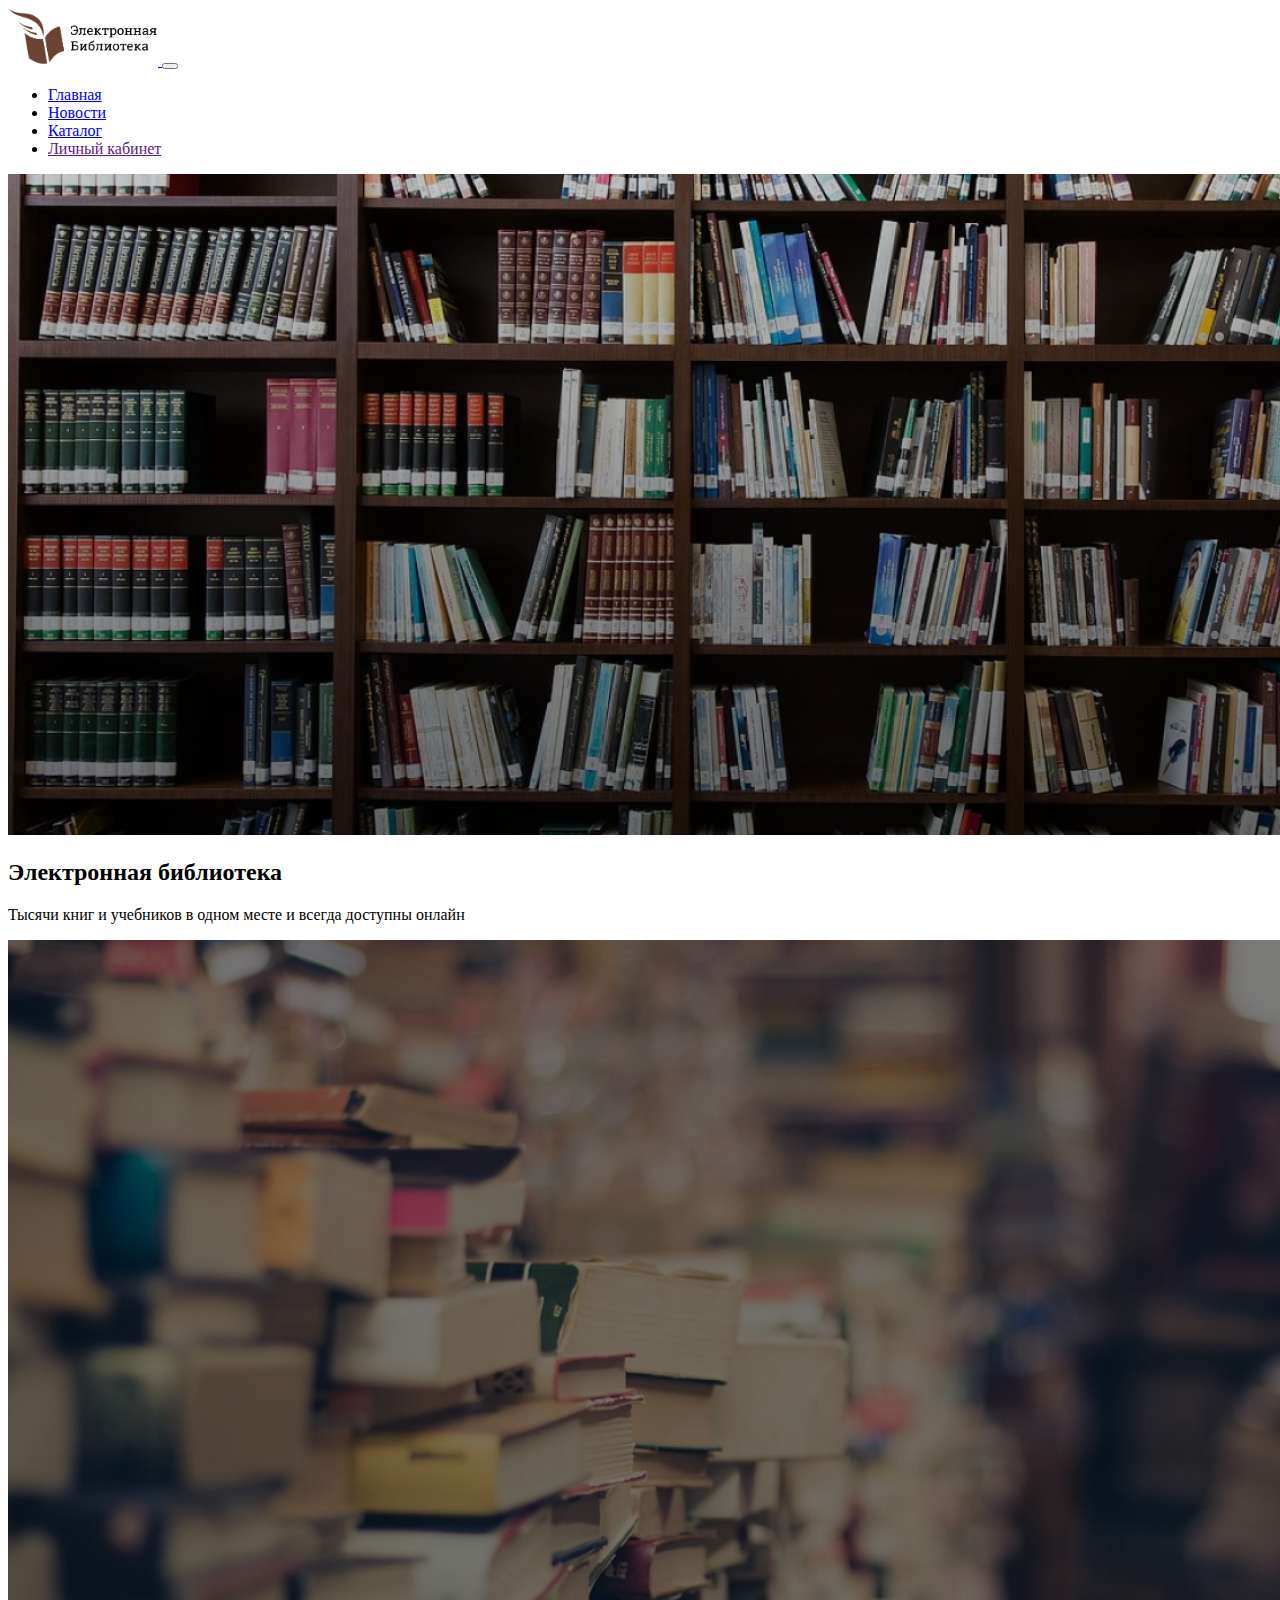
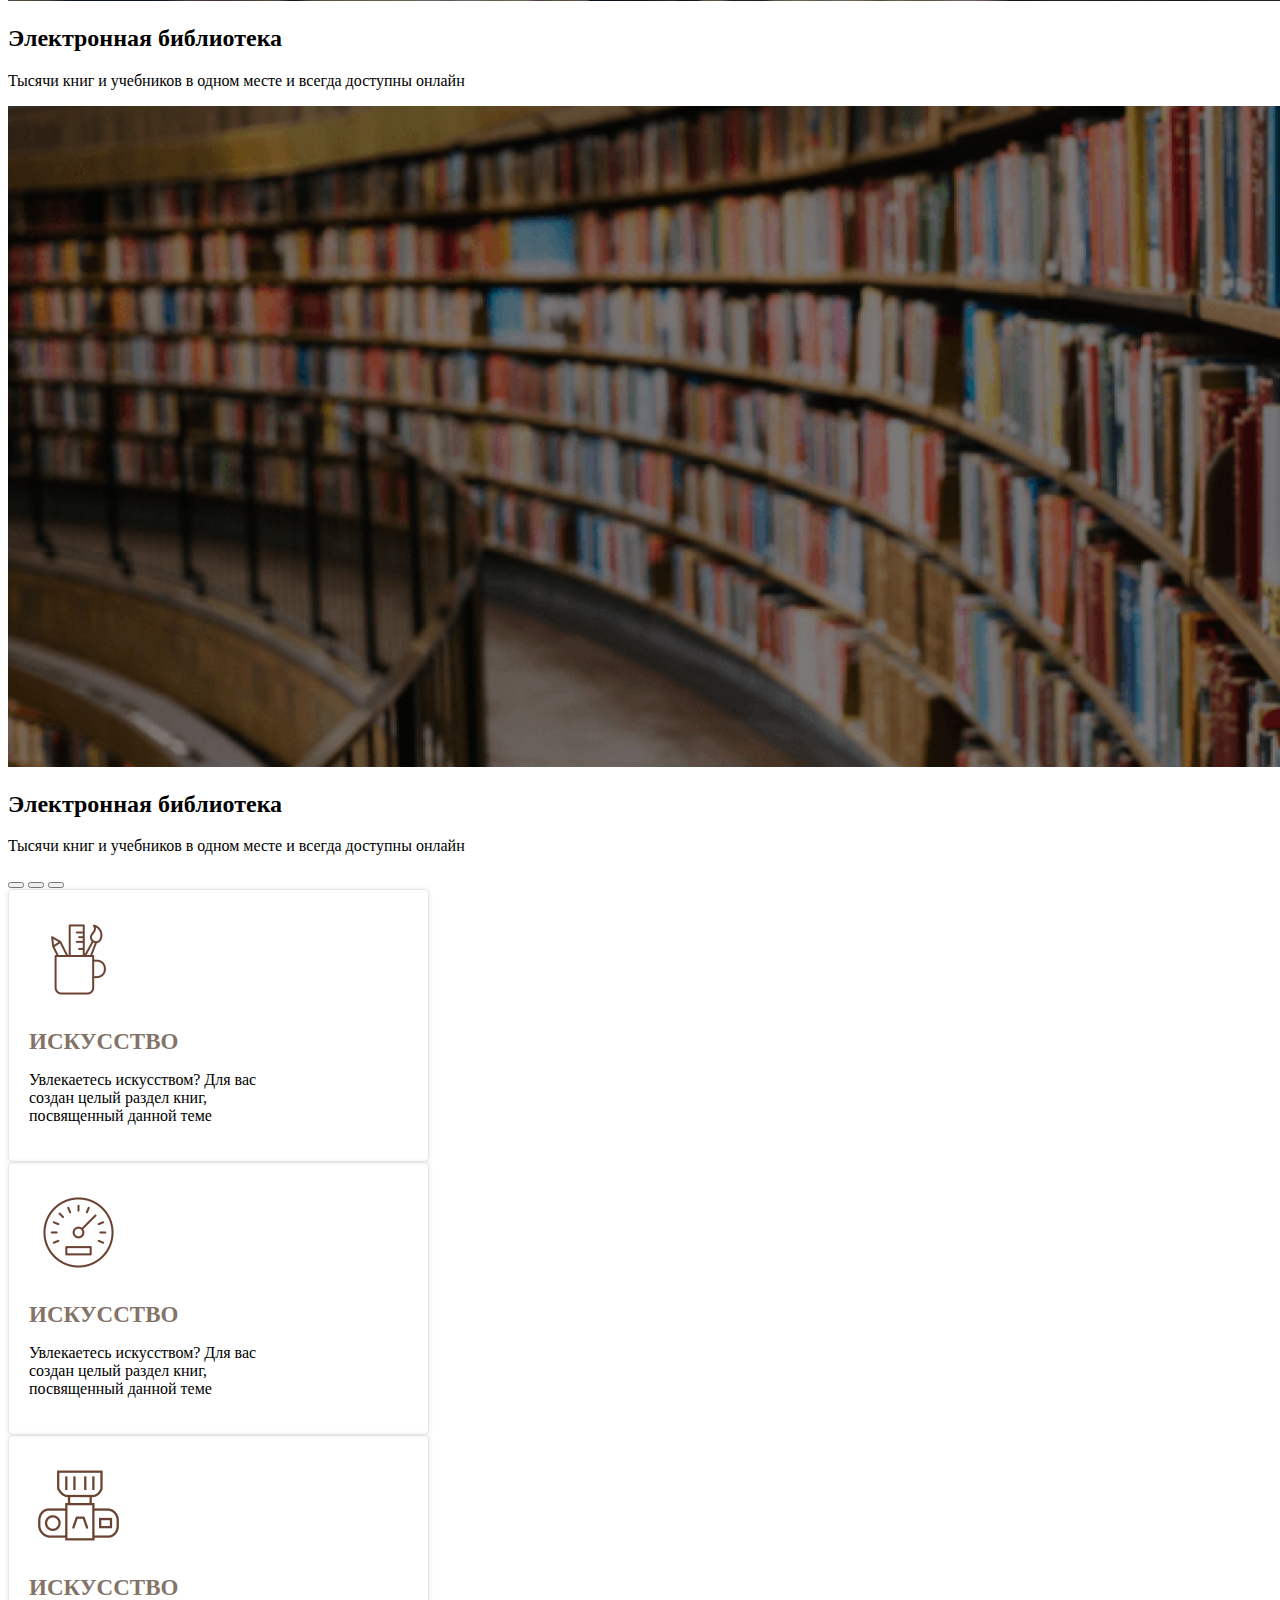
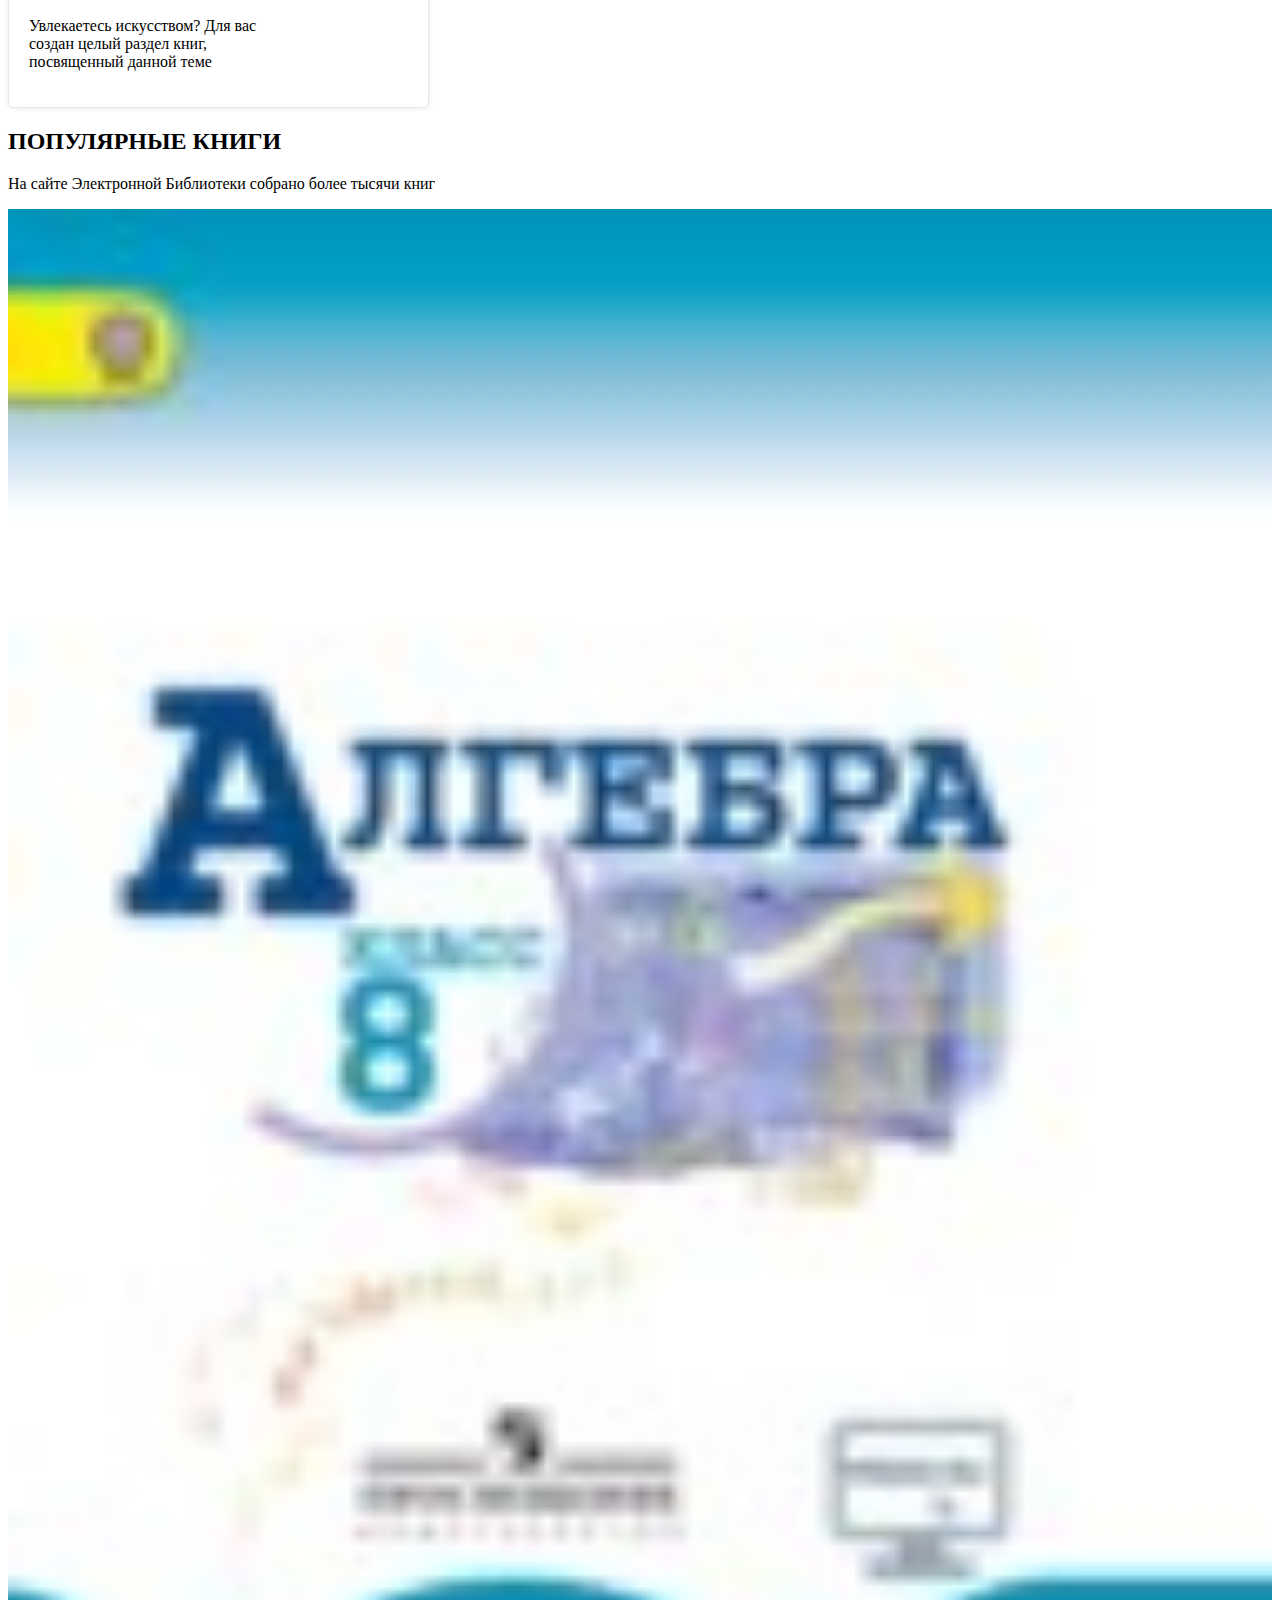
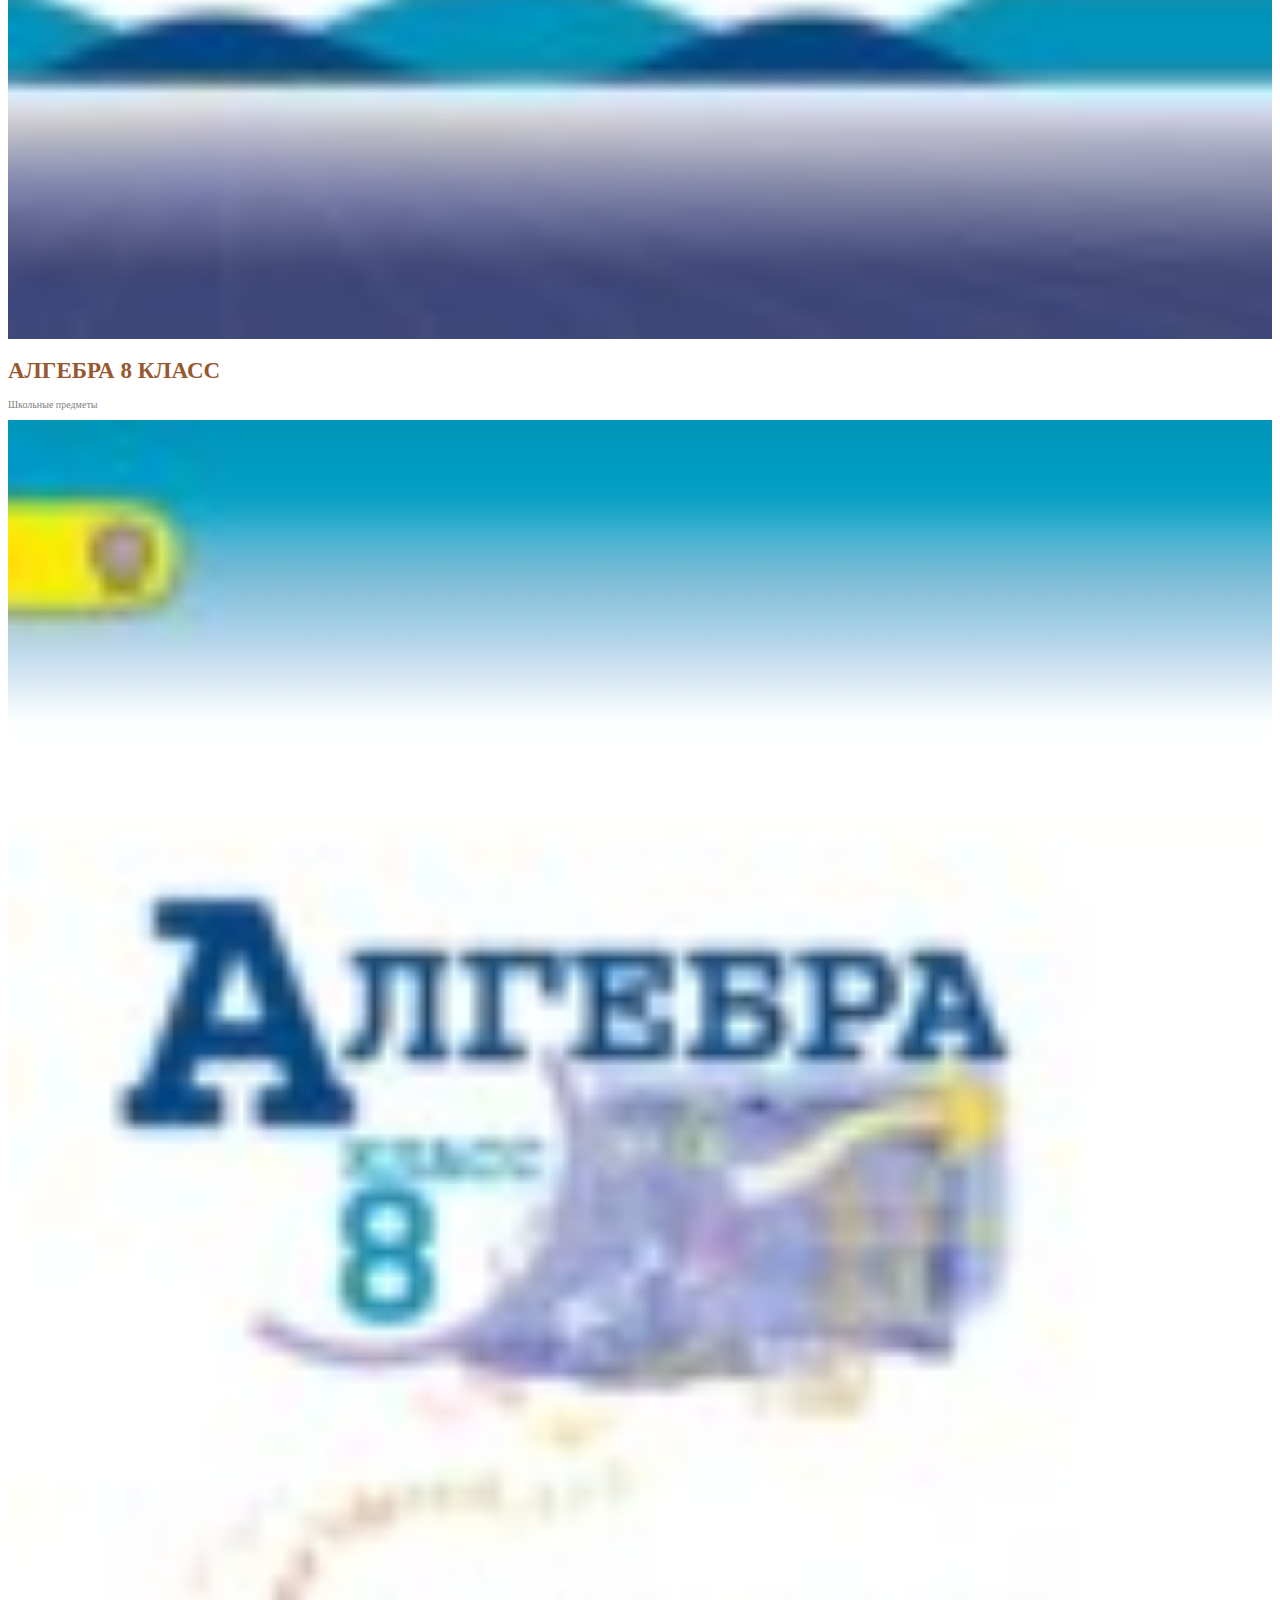
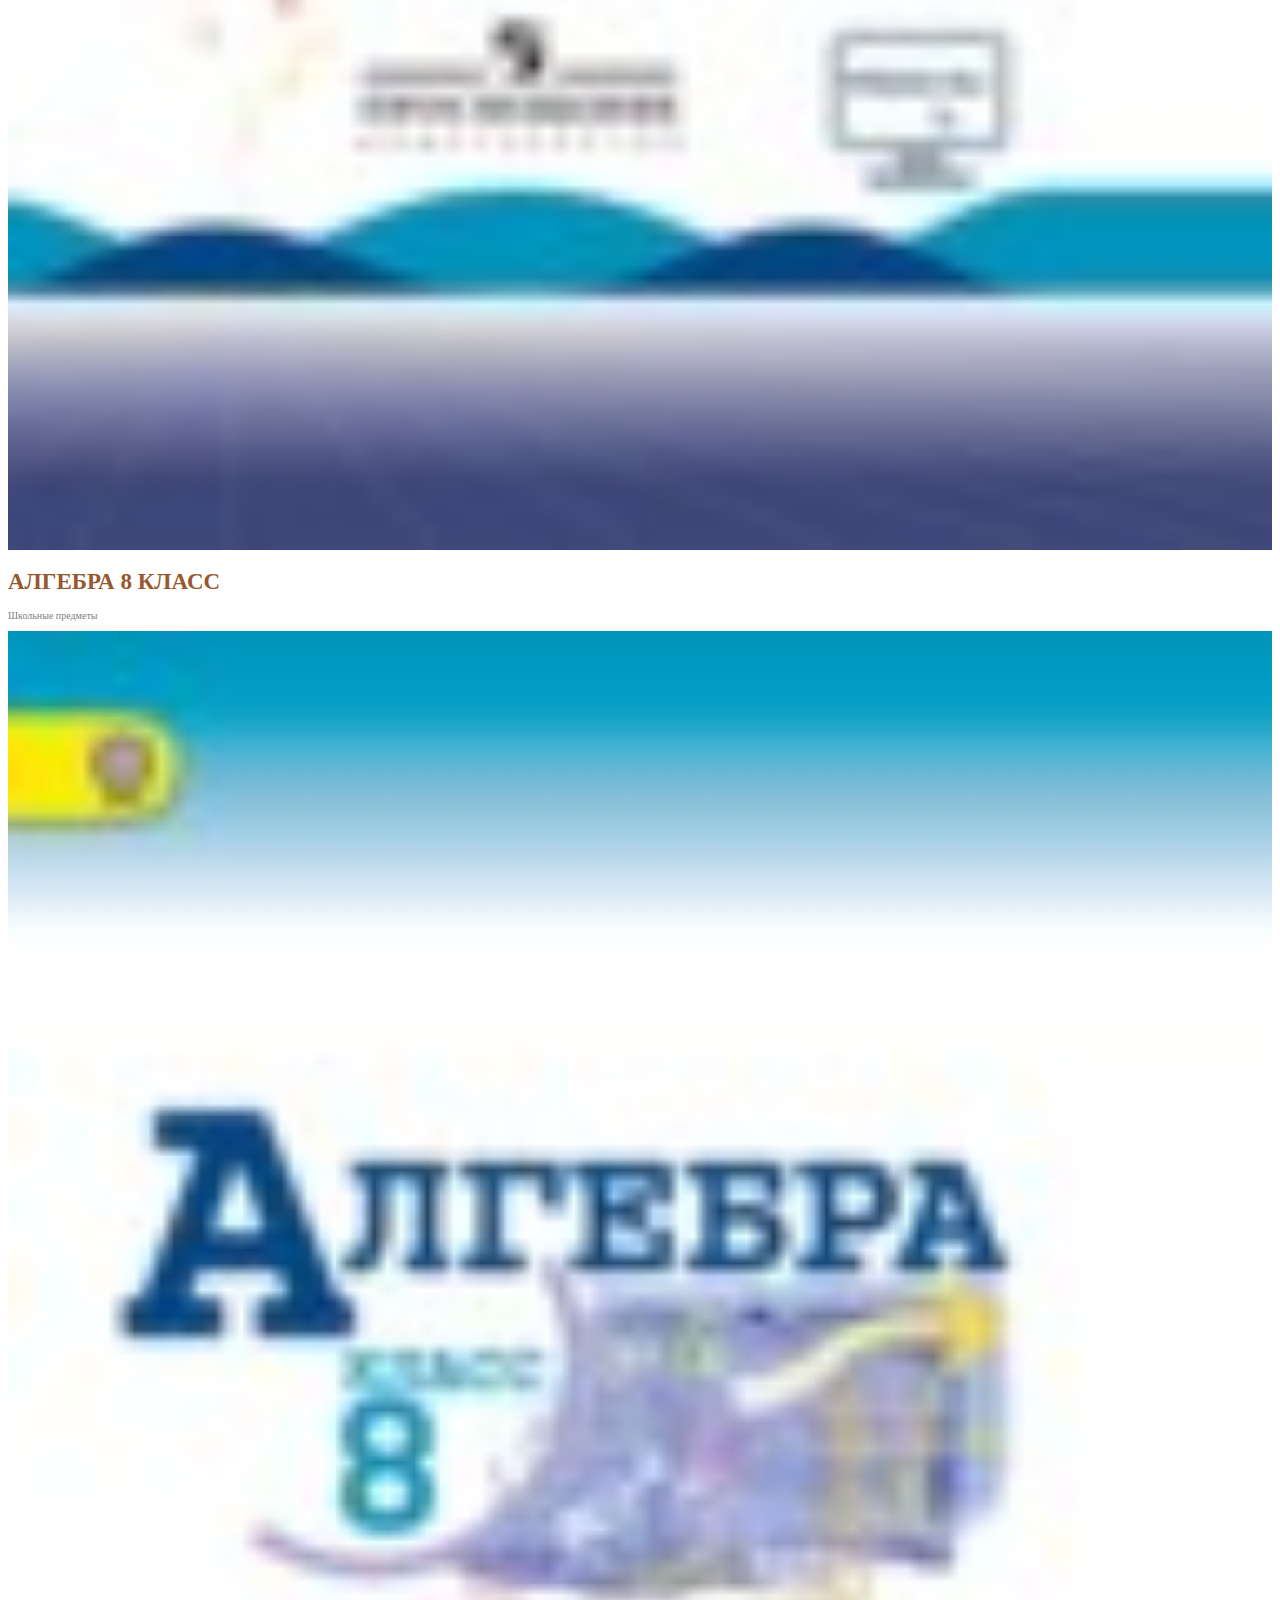
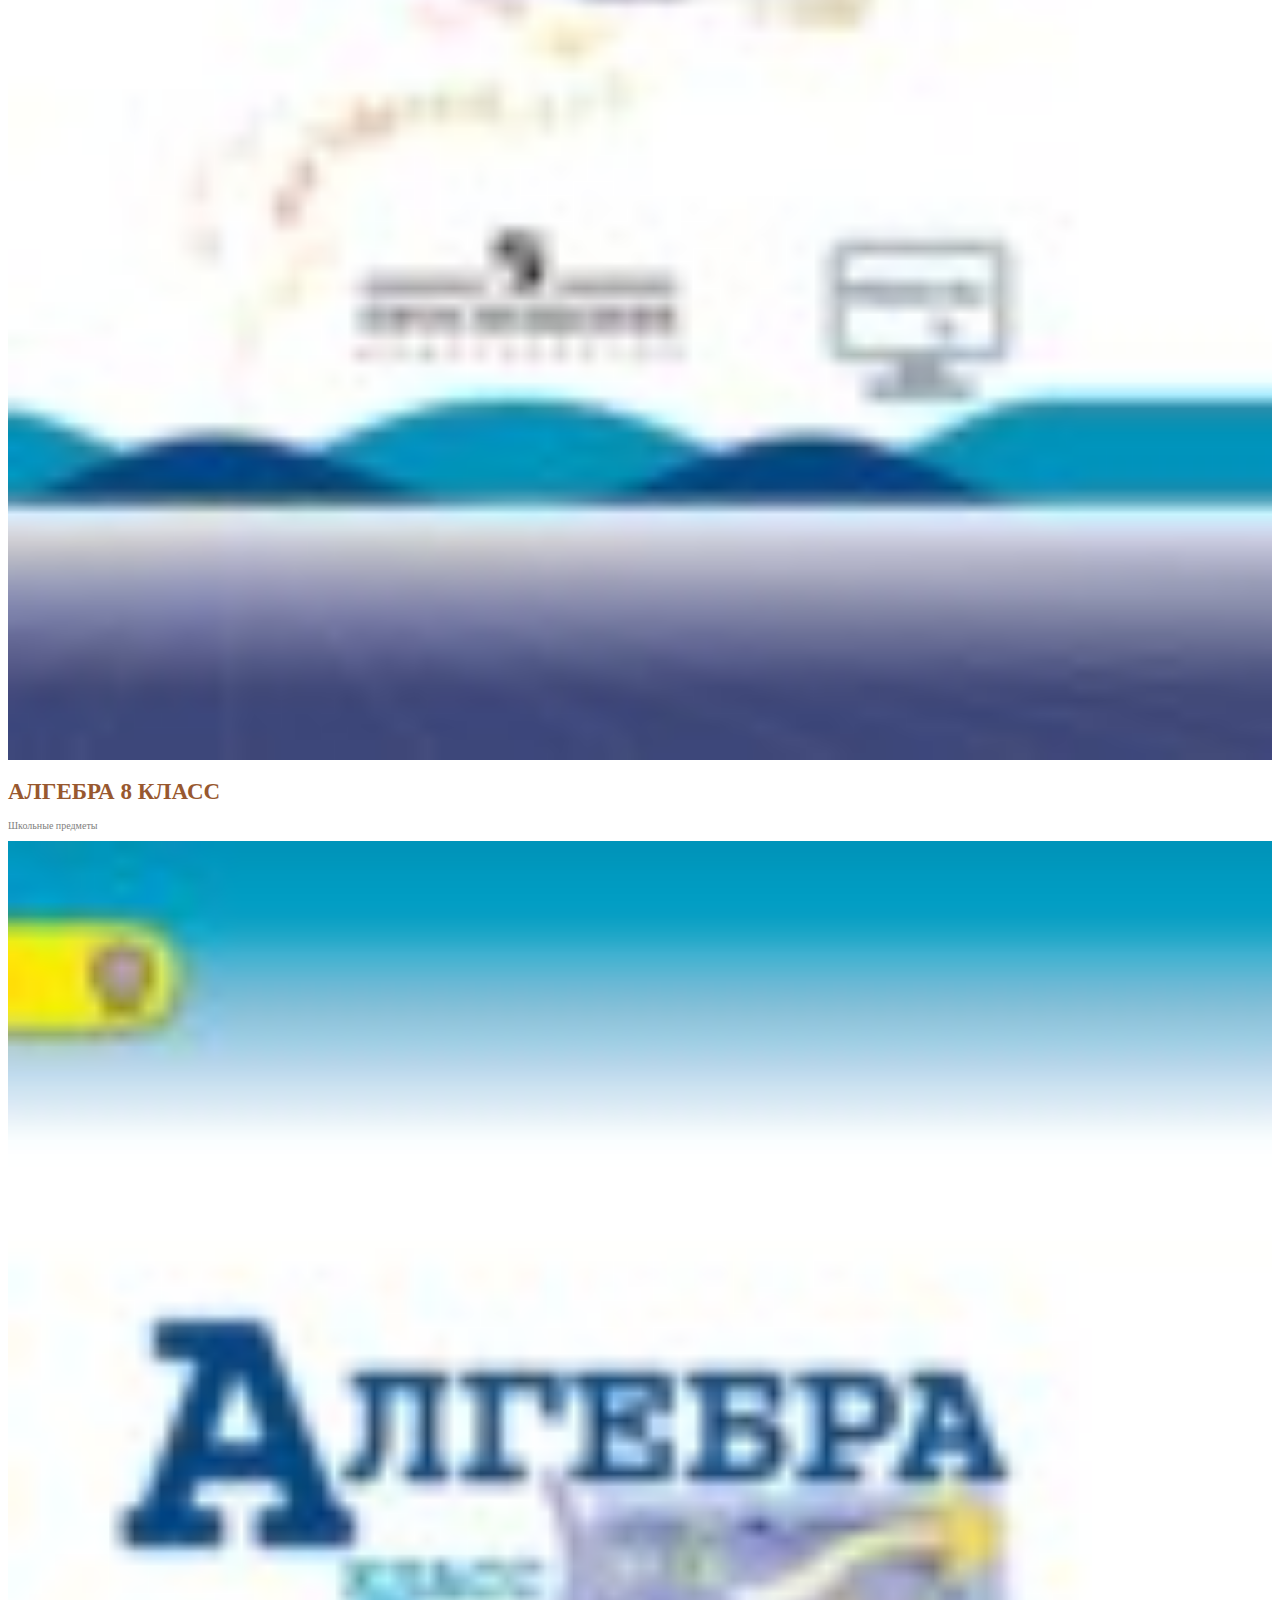
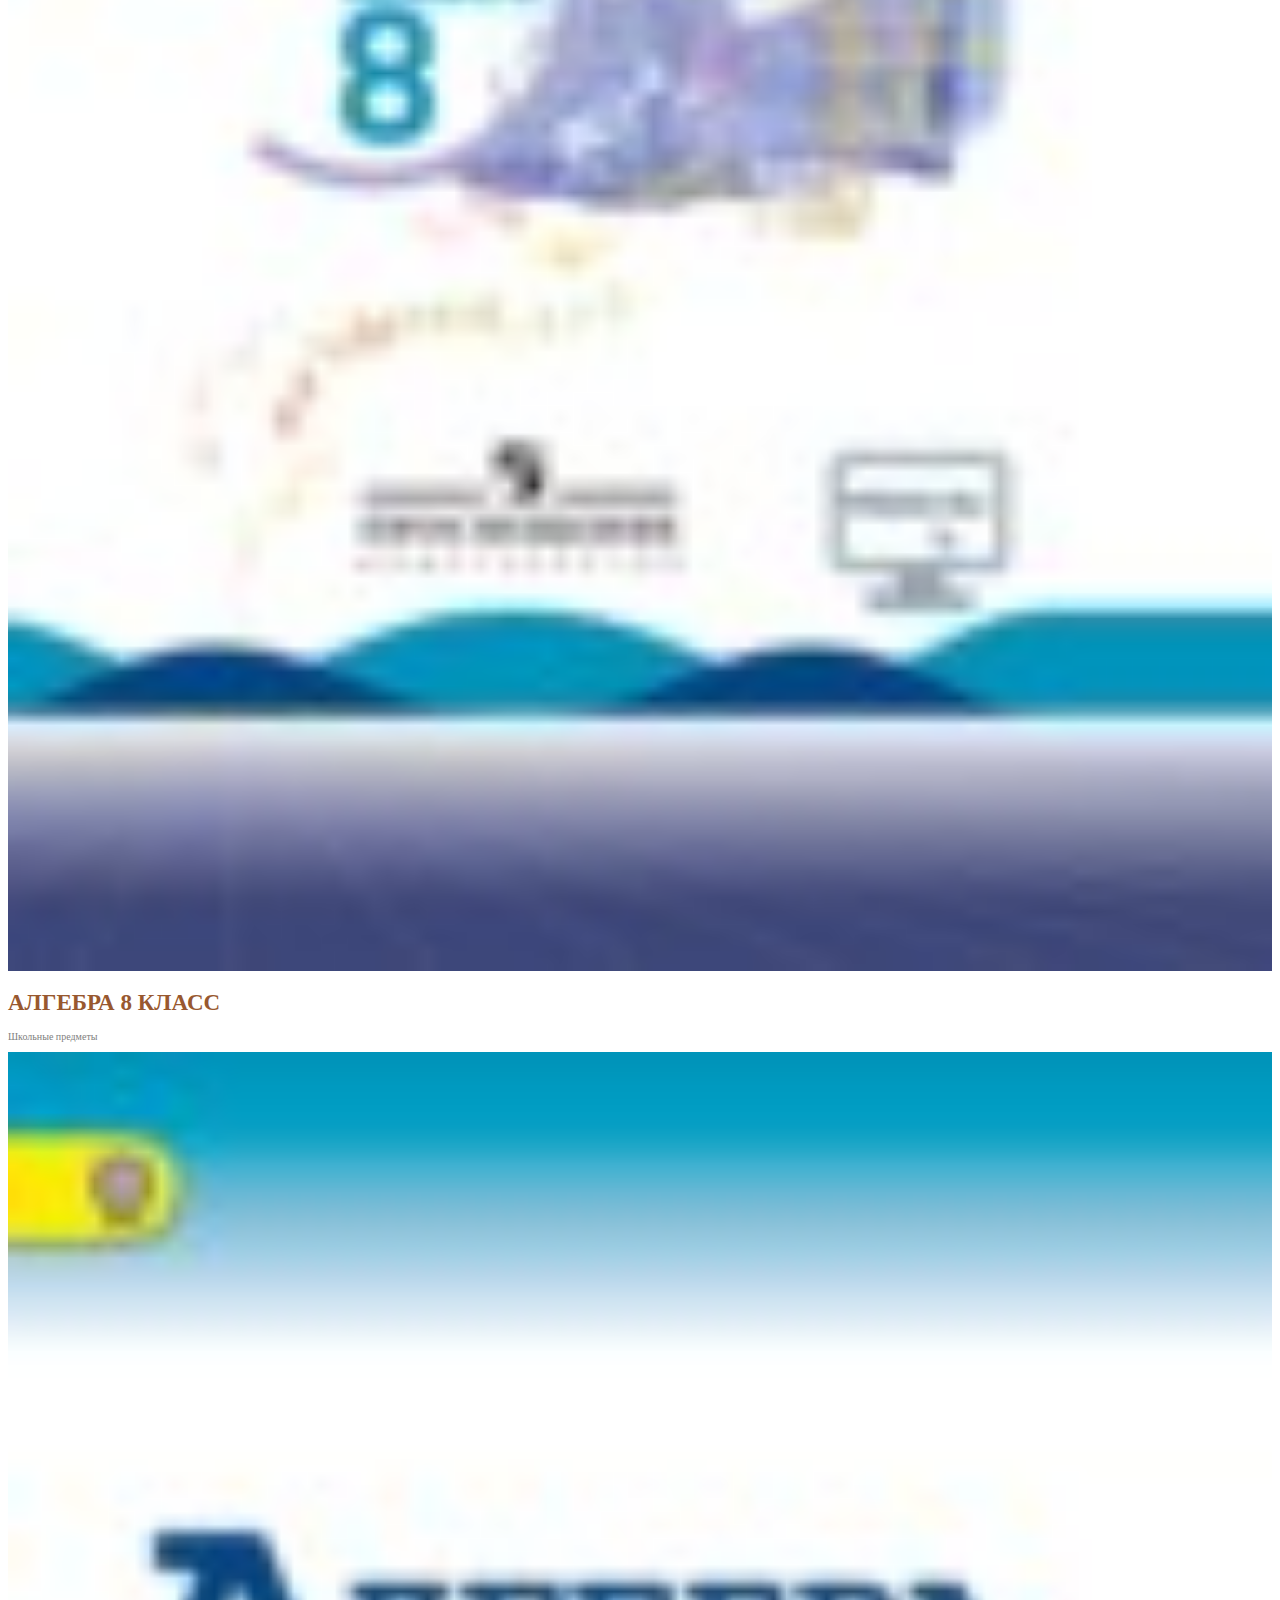
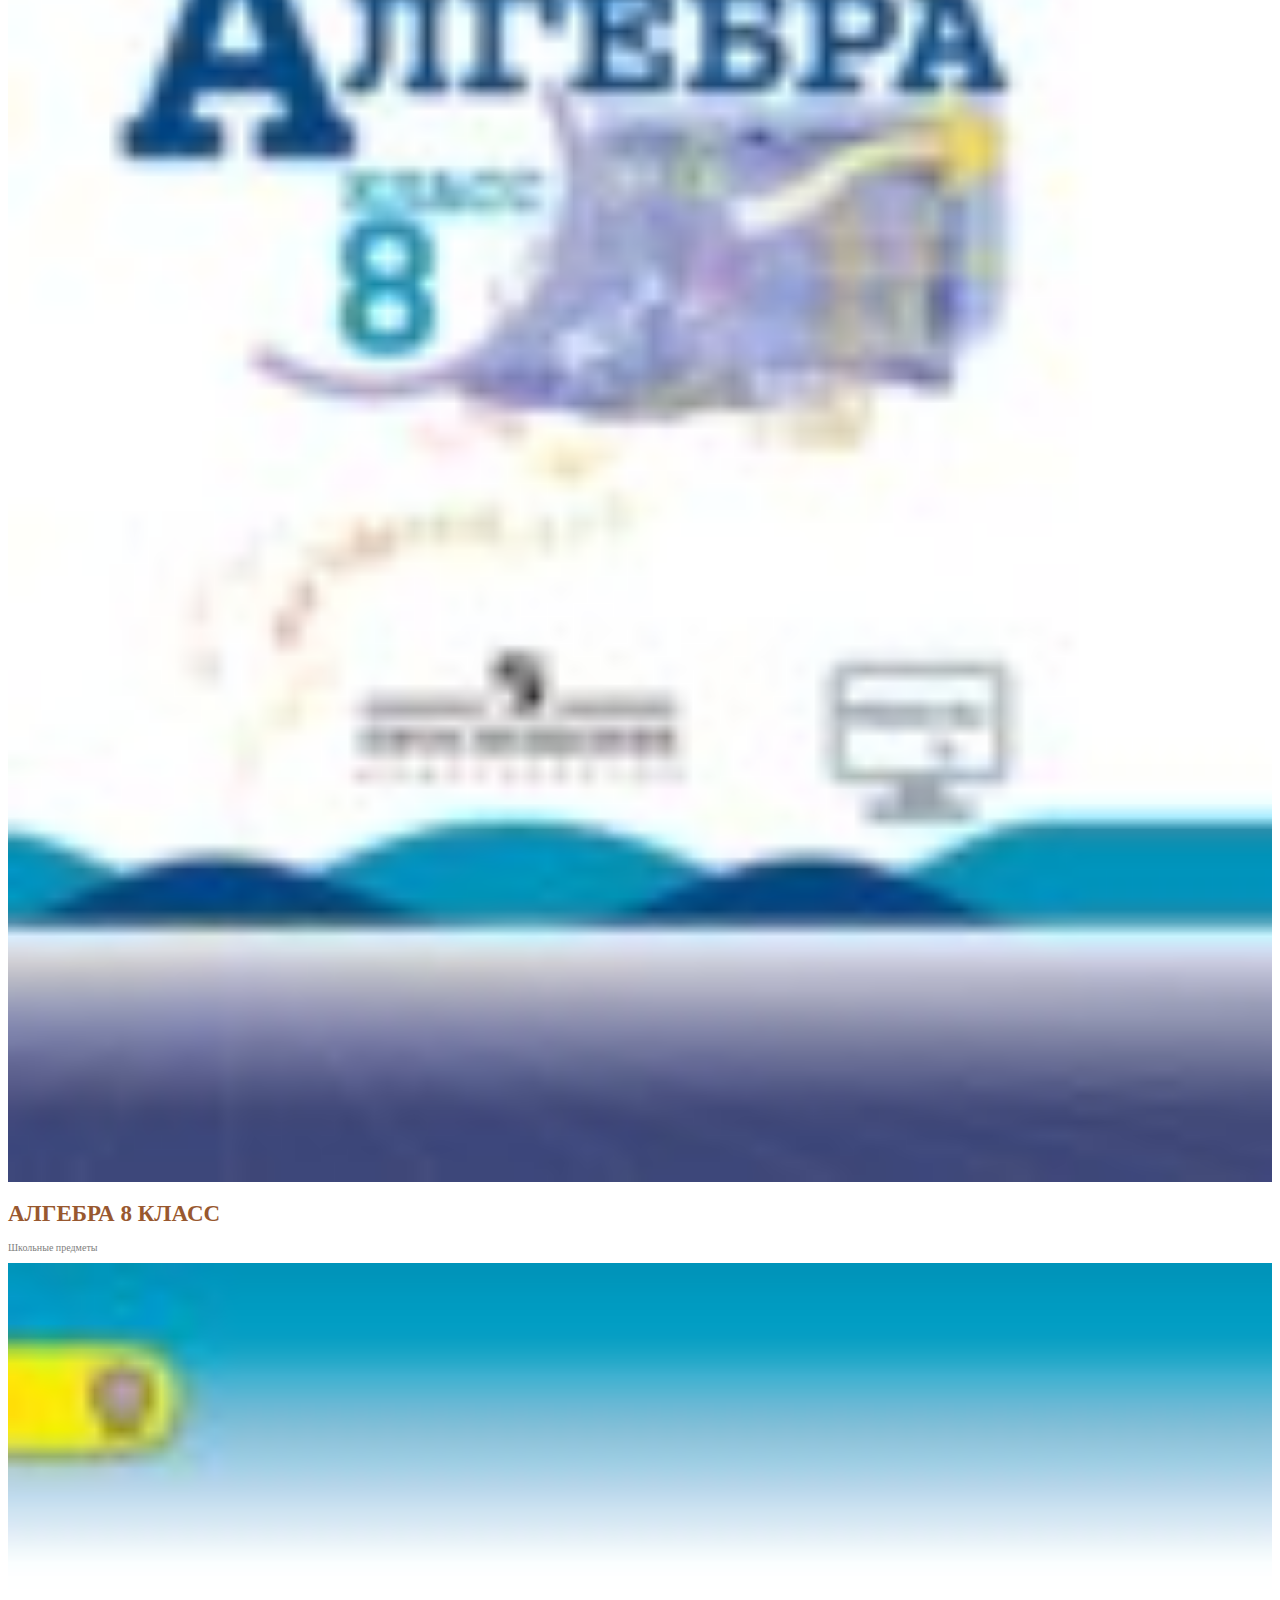
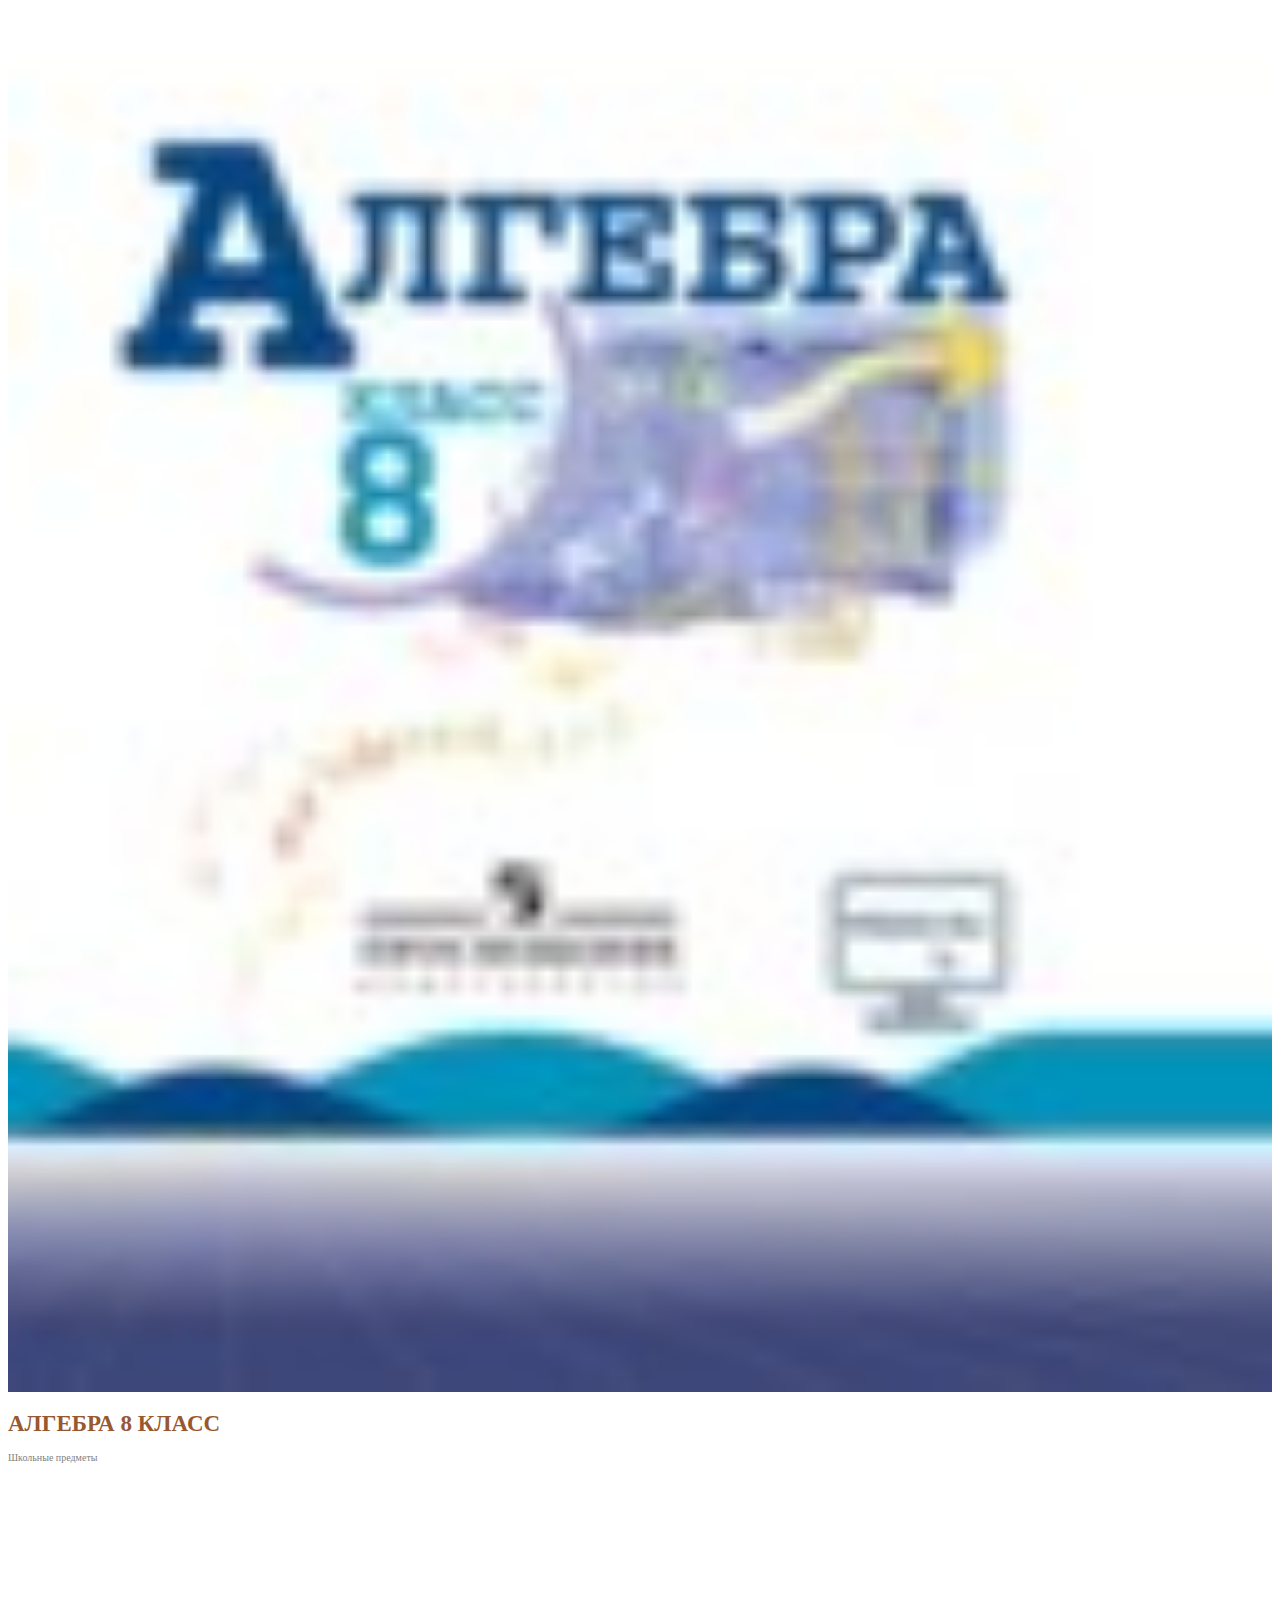
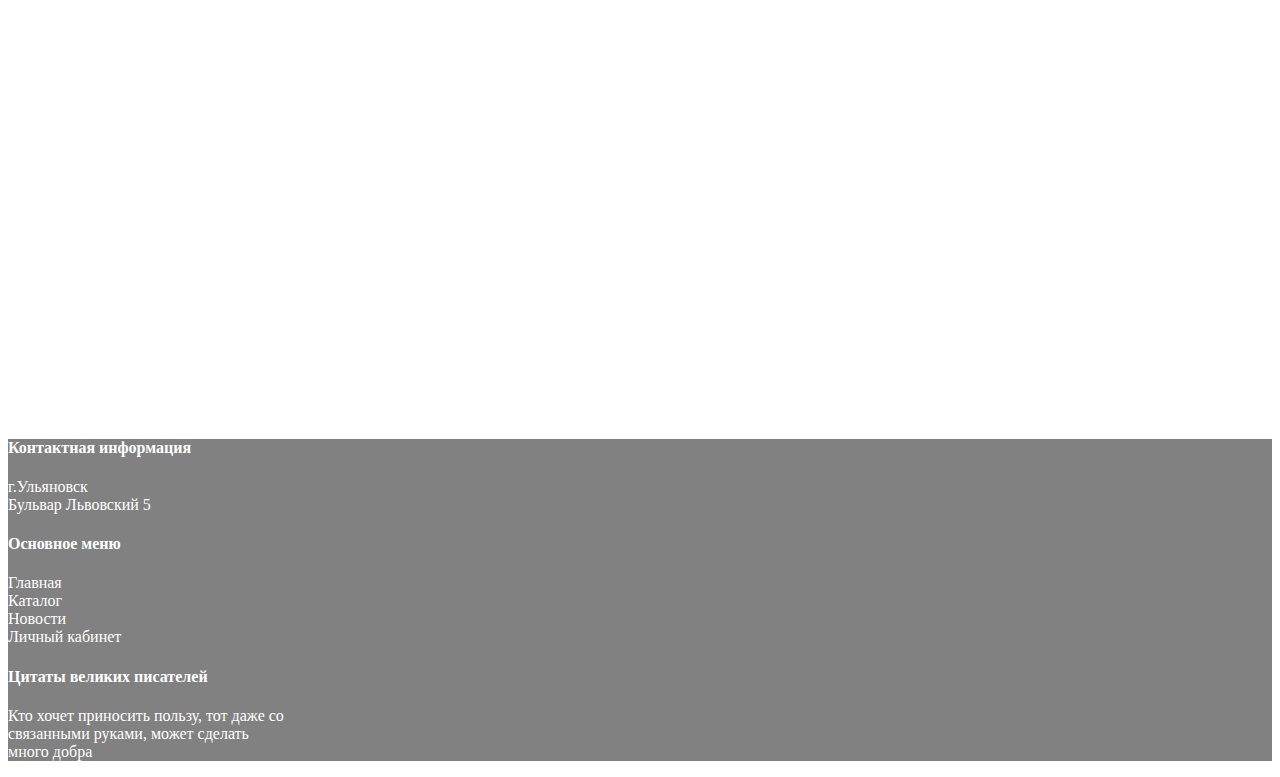
<file: index.html>
<!DOCTYPE html>
<html lang="en">
<head>
    <link href="https://cdn.jsdelivr.net/npm/bootstrap@5.3.0-alpha1/dist/css/bootstrap.min.css" rel="stylesheet" integrity="sha384-GLhlTQ8iRABdZLl6O3oVMWSktQOp6b7In1Zl3/Jr59b6EGGoI1aFkw7cmDA6j6gD" crossorigin="anonymous">
<script src="https://cdn.jsdelivr.net/npm/bootstrap@5.3.0-alpha1/dist/js/bootstrap.bundle.min.js" integrity="sha384-w76AqPfDkMBDXo30jS1Sgez6pr3x5MlQ1ZAGC+nuZB+EYdgRZgiwxhTBTkF7CXvN" crossorigin="anonymous"></script>
    <link rel="stylesheet" href="style.css">
    <meta charset="UTF-8">
    <meta http-equiv="X-UA-Compatible" content="IE=edge">
    <meta name="viewport" content="width=device-width, initial-scale=1.0">
    <title>Library</title>
</head>
<body>
    <nav class="navbar navbar-expand-lg bg-body-tertiary">
        <div class="container">
          <a class="navbar-brand" href="#">
            <img class="logo" src="img/logo.png" alt="logo">
          </a>
          <button class="navbar-toggler" type="button" data-bs-toggle="collapse" data-bs-target="#navbarNav" aria-controls="navbarNav" aria-expanded="false" aria-label="Toggle navigation">
            <span class="navbar-toggler-icon"></span>
          </button>
          <div class="collapse navbar-collapse flex-end" id="navbarNav">
            <ul class="navbar-nav">
              <li class="nav-item">
                <a class="nav-link active" aria-current="page" href="#">Главная</a>
              </li>
              <li class="nav-item">
                <a class="nav-link" href="/reading_room.html">Новости</a>
              </li>
              <li class="nav-item">
                <a class="nav-link" href="/books-catalog.html">Каталог</a>
              </li>
              <li class="nav-item">
                <a class="nav-link" href="">Личный кабинет</a>
              </li>
            </ul>
          </div>
        </div>
      </nav>
        <div class="carousel-inner">
            <div class="carousel-item active">
              <img src="img/banner.png" class="d-block w-100" alt="banner">
              <div class="carousel-caption d-none d-md-block">
                <h2 class="text-uppercase">Электронная библиотека</h2>
                <p>Тысячи книг и учебников в одном месте и всегда доступны онлайн</p>
              </div>
            </div>
            <div class="carousel-item">
              <img src="img/banner2.png" class="d-block w-100" alt="banner">
              <div class="carousel-caption d-none d-md-block">
                <h2 class="text-uppercase">Электронная библиотека</h2>
                <p>Тысячи книг и учебников в одном месте и всегда доступны онлайн</p>
              </div>
            </div>
            <div class="carousel-item">
              <img src="img/banner3.png" class="d-block w-100" alt="banner">
              <div class="carousel-caption d-none d-md-block">
                <h2 class="text-uppercase">Электронная библиотека</h2>
                <p>Тысячи книг и учебников в одном месте и всегда доступны онлайн</p>
              </div>
            </div>
          </div>
          <div class="carousel-indicators">
            <button type="button" data-bs-target="#carouselExampleCaptions" data-bs-slide-to="0" class="active" aria-current="true" aria-label="Slide 1"></button>
            <button type="button" data-bs-target="#carouselExampleCaptions" data-bs-slide-to="1" aria-label="Slide 2"></button>
            <button type="button" data-bs-target="#carouselExampleCaptions" data-bs-slide-to="2" aria-label="Slide 3"></button>
          </div>
          <div class="container">
            <div class="row mt-5 mb-5">
              <div class="col-lg-4 box-shadow w-30">
                <img src="img/pic-01.png" alt="picture">
                <h3>Искусство</h3>
                <p>Увлекаетесь искусством? Для вас <br> создан целый раздел книг, <br> посвященный данной теме</p></div>
              <div class="col-lg-4 box-shadow w-30">
                <img src="img/pic-02.png" alt="picture">
                <h3>  Искусство</h3>
                <p>Увлекаетесь искусством? Для вас <br> создан целый раздел книг, <br> посвященный данной теме</p></div>
              <div class="col-lg-4 box-shadow w-30">
                <img src="img/pic-03.png" alt="picture">
                <h3>Искусство</h3>
                <p>Увлекаетесь искусством? Для вас <br> создан целый раздел книг, <br> посвященный данной теме</p></div>
            </div>
            <div>
                <h2>ПОПУЛЯРНЫЕ КНИГИ</h2>
                <p>На сайте Электронной Библиотеки собрано более тысячи книг</p>
                <div class="row">
                    <div class="col-lg-2">
                        <div class="book-card">
                            <img src="/img/book-1.jpg" alt="picture">
                            <h3>Алгебра 8 класс</h3>
                            <p>Школьные предметы</p>
                        </div>
                    </div>
                    <div class="col-lg-2">
                        <div class="book-card">
                            <img src="/img/book-1.jpg" alt="picture">
                            <h3>Алгебра 8 класс</h3>
                            <p>Школьные предметы</p>
                        </div>
                    </div>
                    <div class="col-lg-2">
                        <div class="book-card">
                            <img src="/img/book-1.jpg" alt="picture">
                            <h3>Алгебра 8 класс</h3>
                            <p>Школьные предметы</p>
                        </div>
                    </div>
                    <div class="col-lg-2">
                        <div class="book-card">
                            <img src="/img/book-1.jpg" alt="picture">
                            <h3>Алгебра 8 класс</h3>
                            <p>Школьные предметы</p>
                        </div>
                    </div>
                    <div class="col-lg-2">
                        <div class="book-card">
                            <img src="/img/book-1.jpg" alt="picture">
                            <h3>Алгебра 8 класс</h3>
                            <p>Школьные предметы</p>
                        </div>
                    </div>
                    <div class="col-lg-2">
                        <div class="book-card">
                            <img src="/img/book-1.jpg" alt="picture">
                            <h3>Алгебра 8 класс</h3>
                            <p>Школьные предметы</p>
                        </div>
                    </div>
                </div>
            </div>
        </div>
    <div class="map row mt-5">
        <iframe src="https://www.google.com/maps/embed?pb=!1m18!1m12!1m3!1d2624.955503111088!2d2.294083474746442!3d48.859058892875794!2m3!1f0!2f0!3f0!3m2!1i1024!2i768!4f13.1!3m3!1m2!1s0x47e66e2964e34e2d%3A0x8ddca9ee380ef7e0!2z0K3QudGE0LXQu9C10LLQsCDQsdCw0YjQvdGP!5e0!3m2!1sru!2sru!4v1679143316126!5m2!1sru!2sru" width="100%" height="540" style="border:0;" allowfullscreen="" loading="lazy" referrerpolicy="no-referrer-when-downgrade"></iframe>
    </div>
    <div class="footer pt-5 pb-5">
      <div class="container">
        <div class="row">
          <div class="col-lg-4">
            <h4>Контактная информация</h4>
            <p>г.Ульяновск <br> Бульвар Львовский 5</p>
          </div>
          <div class="col-lg-4">
            <h4>Основное меню</h4>
            <ul>
              <li><a href="#">Главная</a></li>
              <li><a href="#">Каталог</a></li>
              <li><a href="#">Новости</a></li>
              <li><a href="#">Личный кабинет</a></li>
            </ul>
          </div>
          <div class="col-lg-4">
            <h4>Цитаты великих писателей</h4>
            <p>Кто хочет приносить пользу, тот даже со <br> связанными руками, может сделать <br> много добра</p>
          </div>
        </div>
      </div>
    </div>
</body>
</html>
</file>
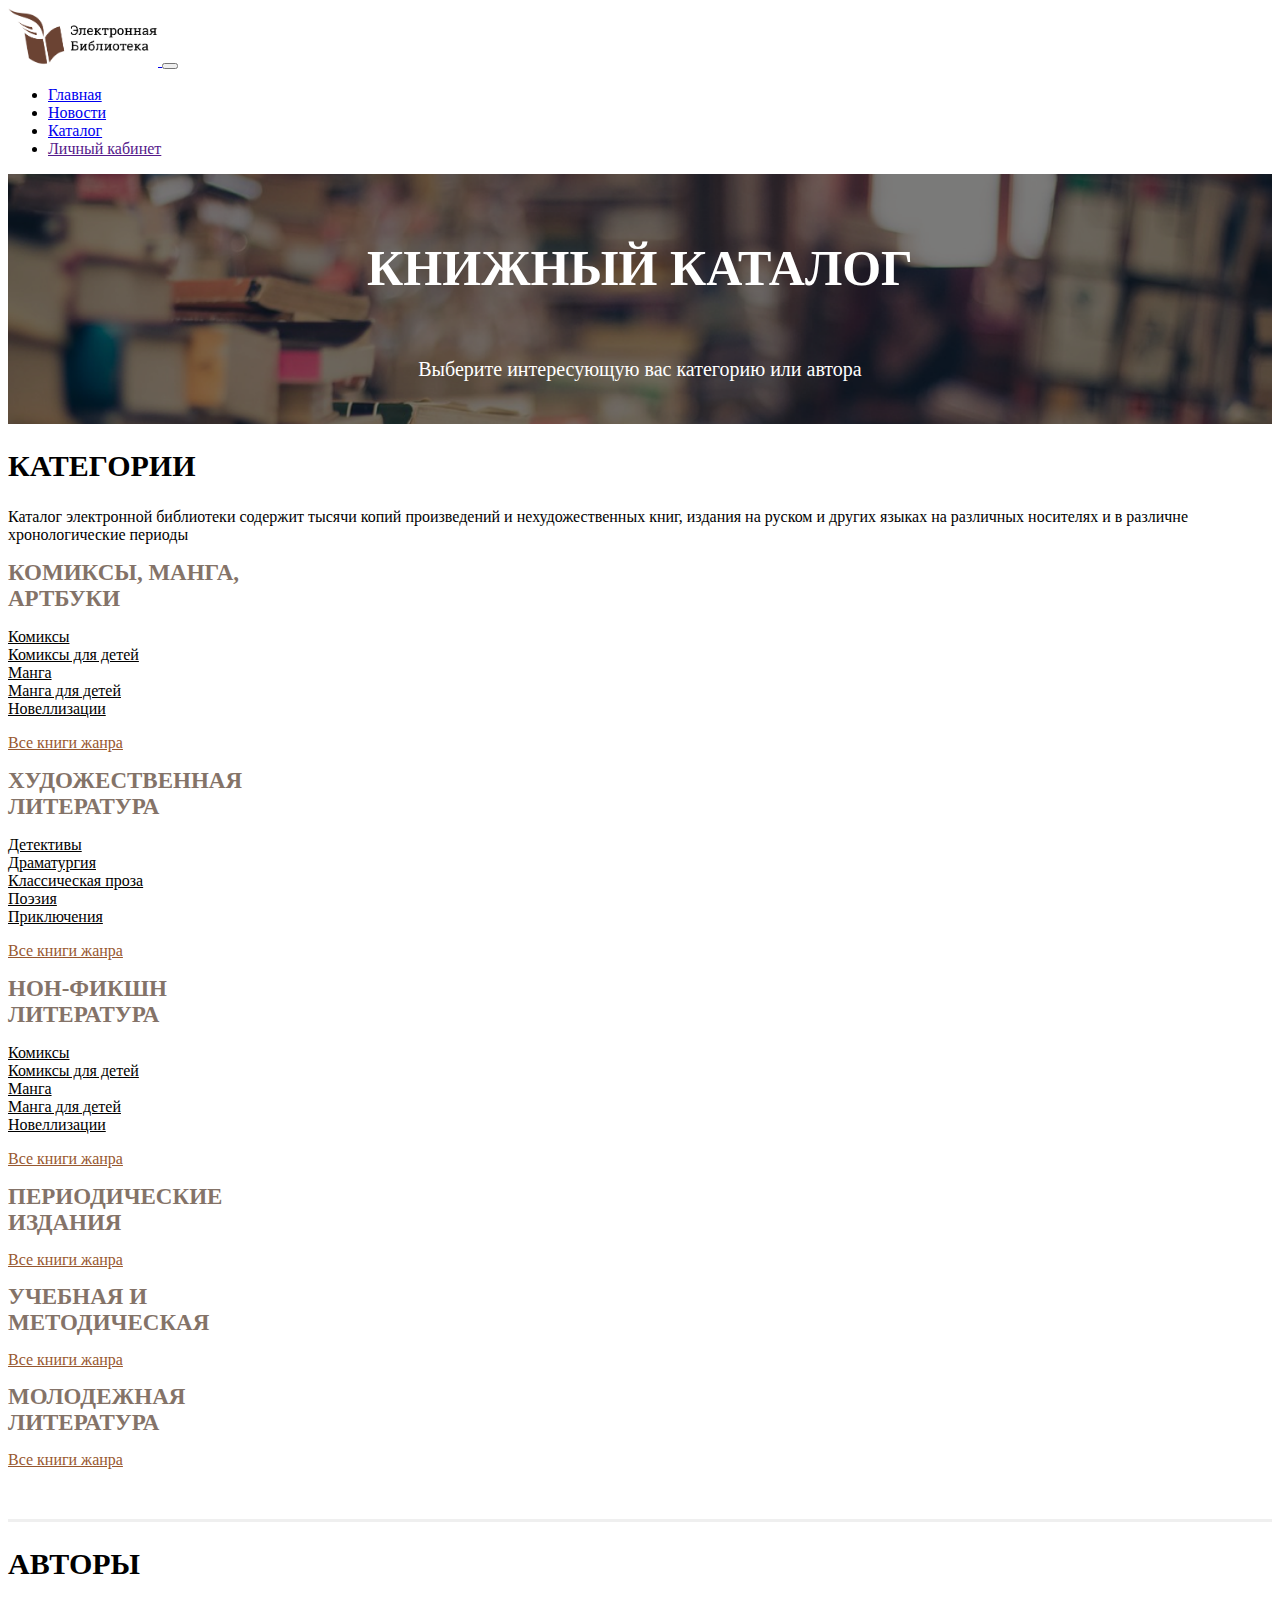
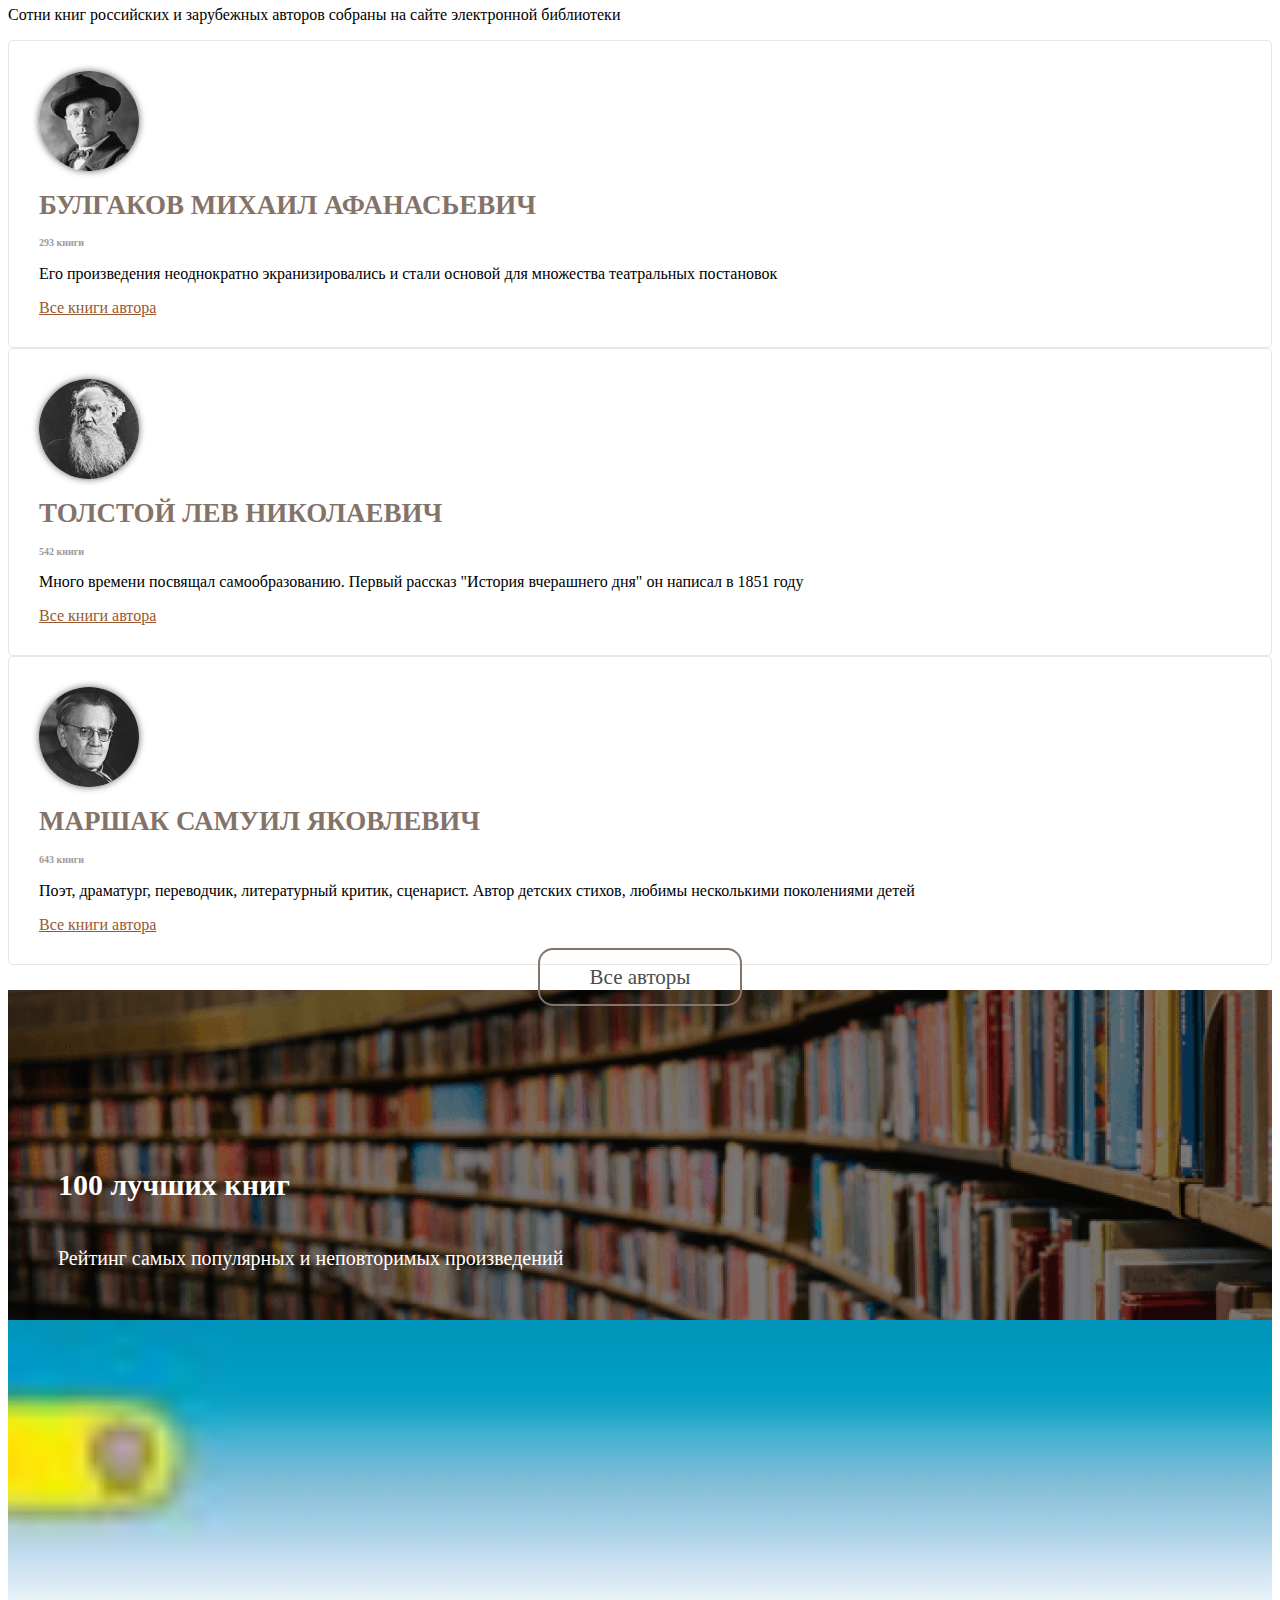
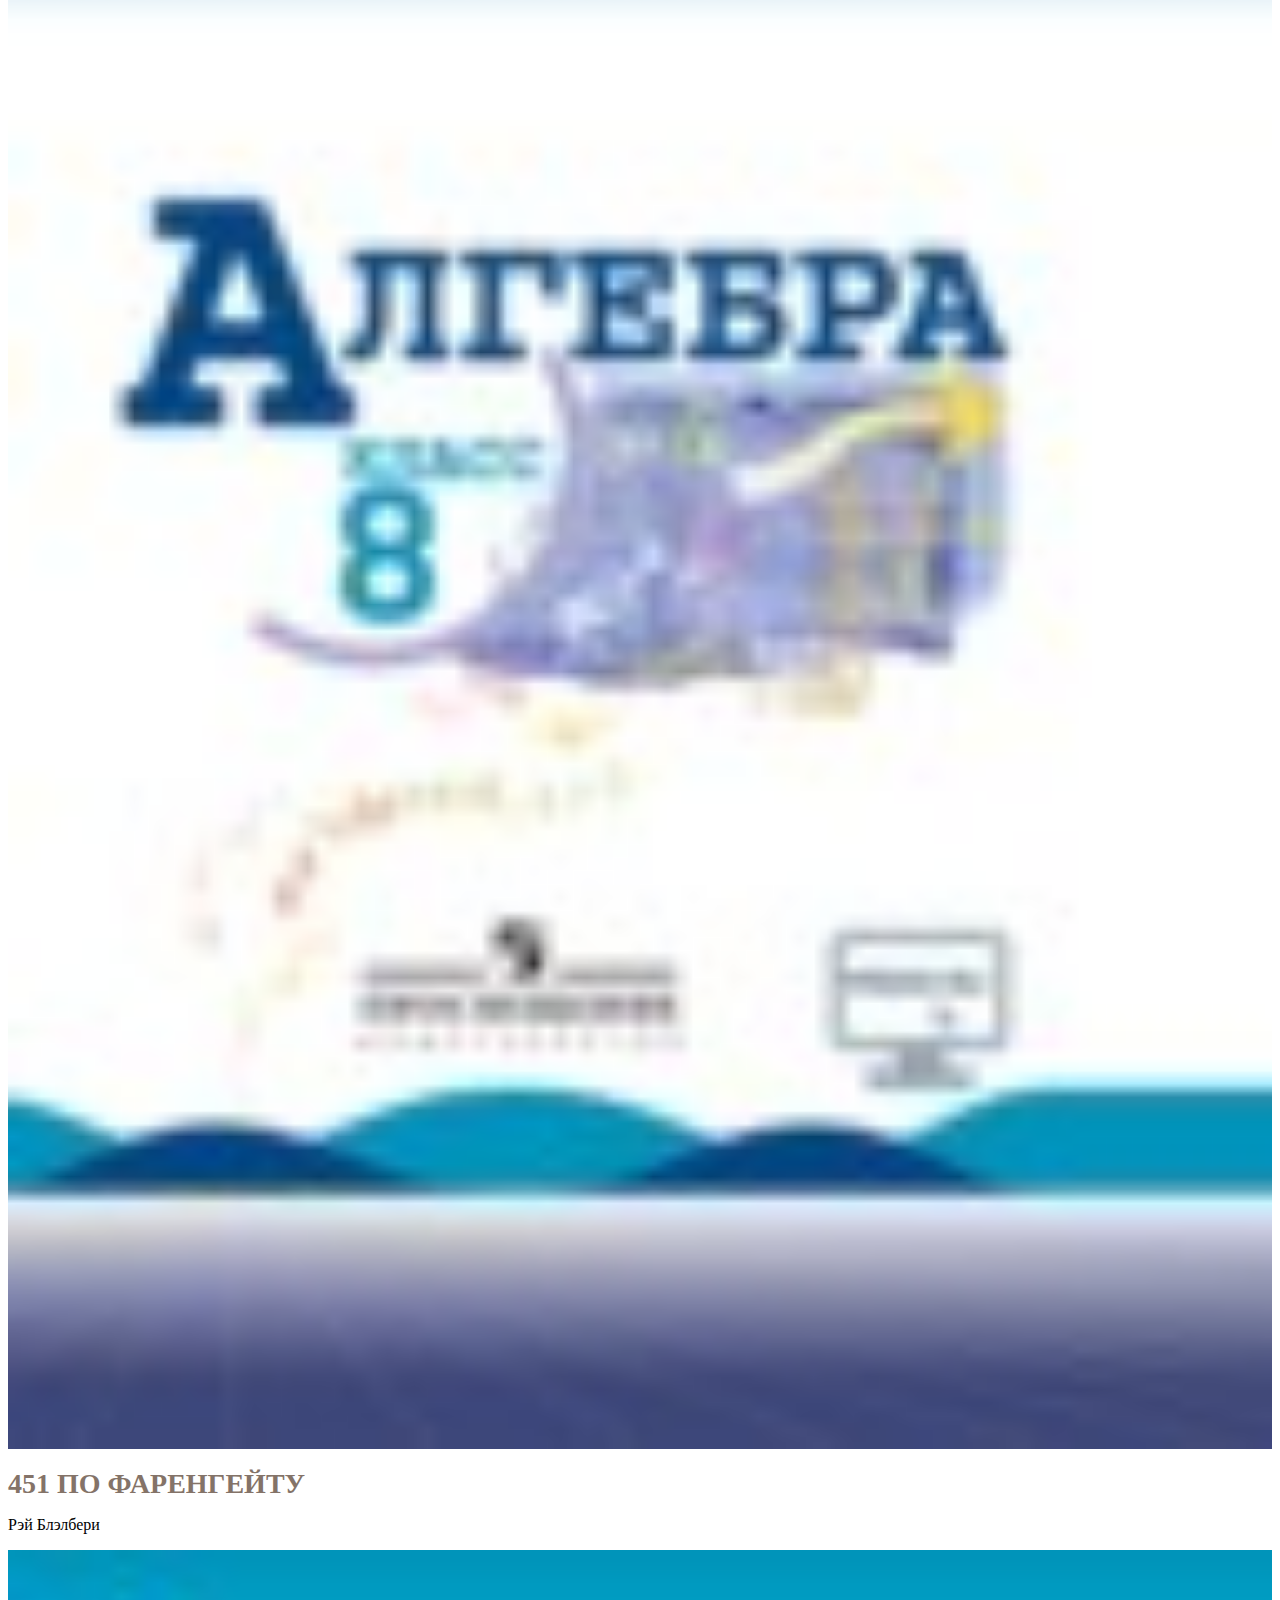
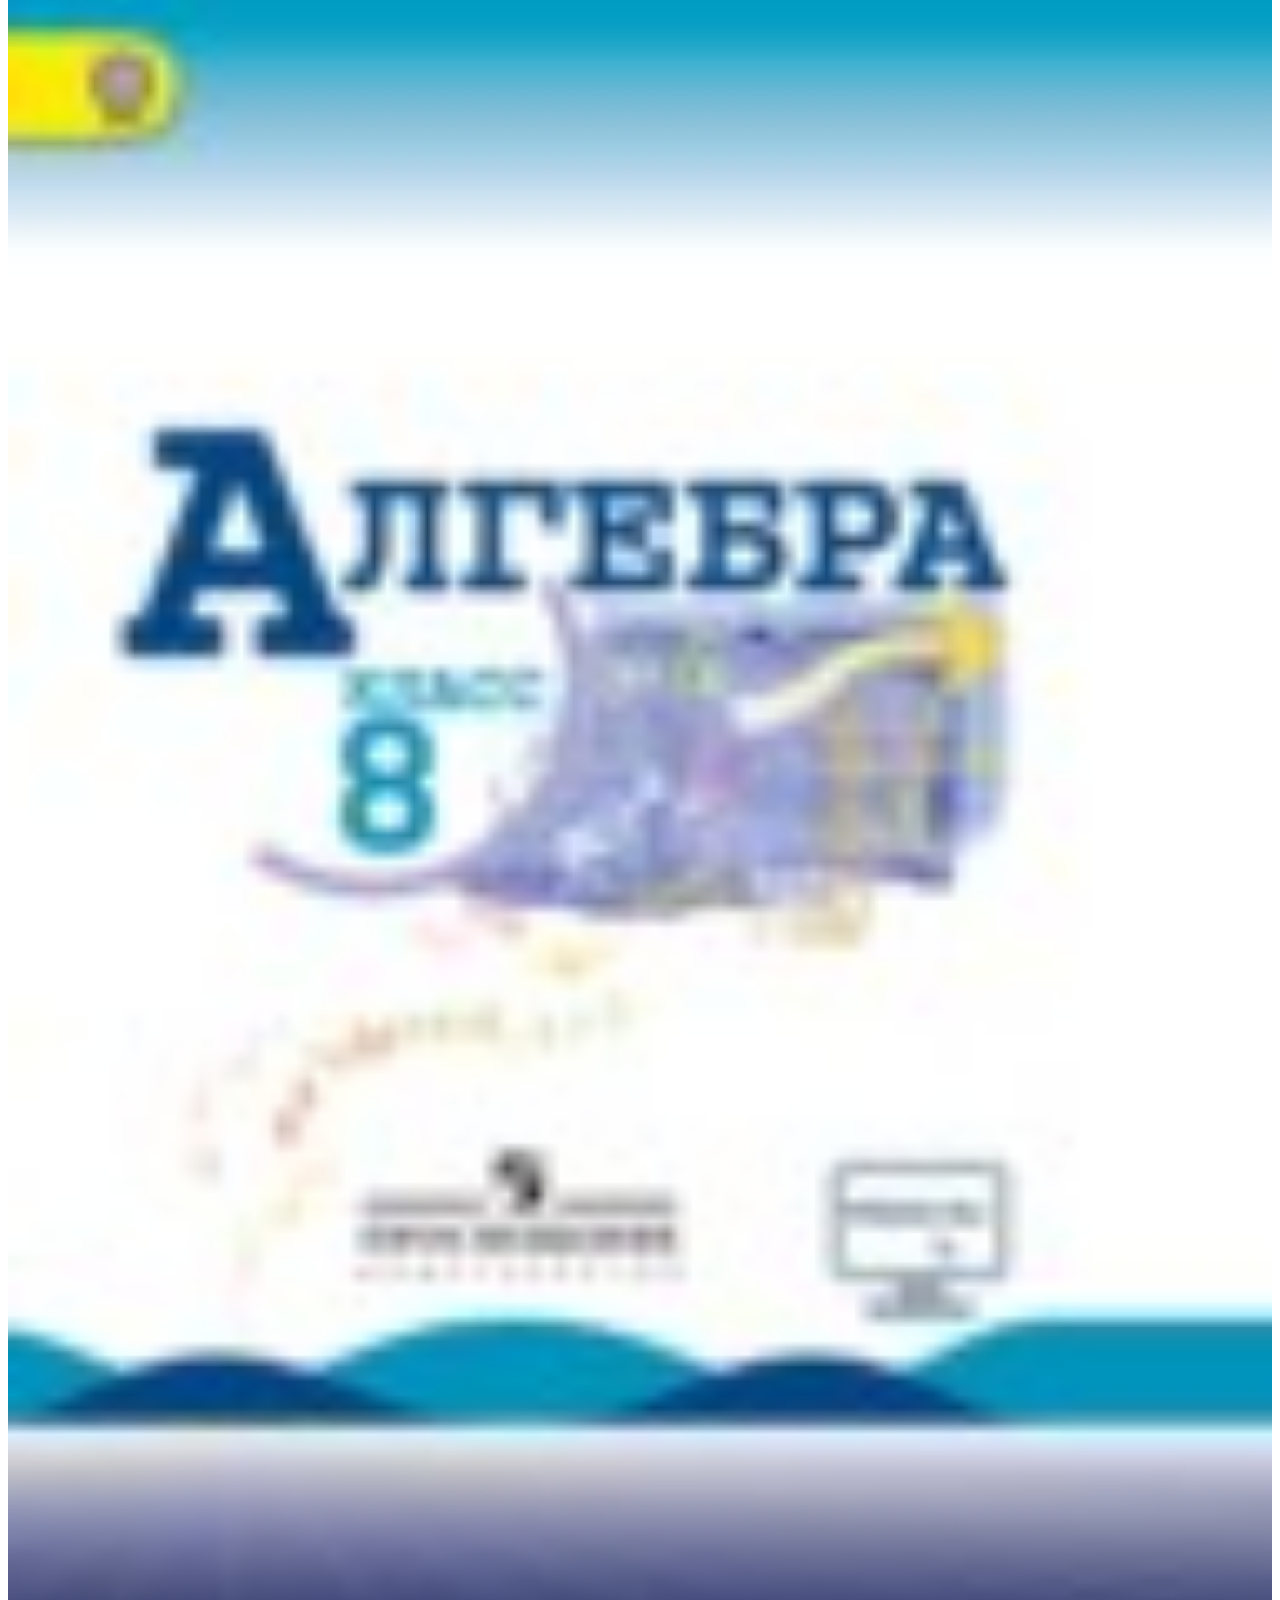
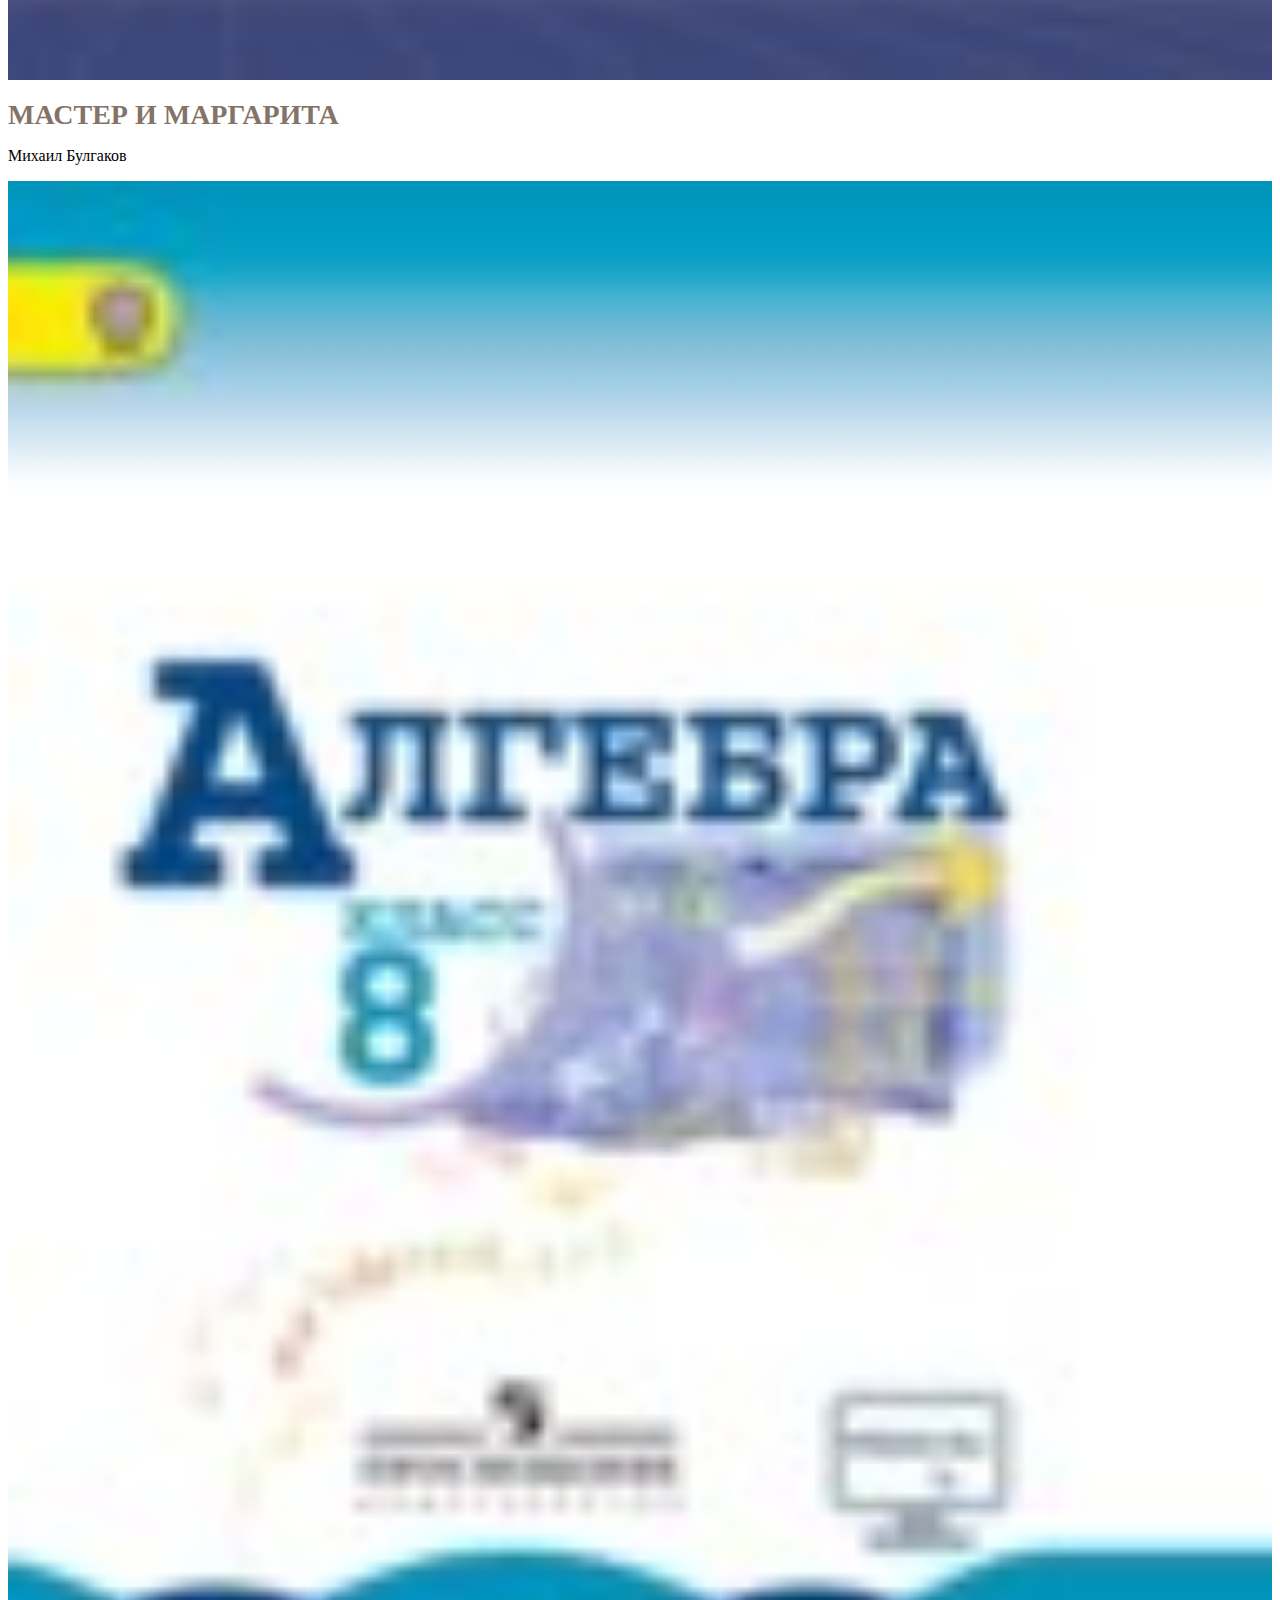
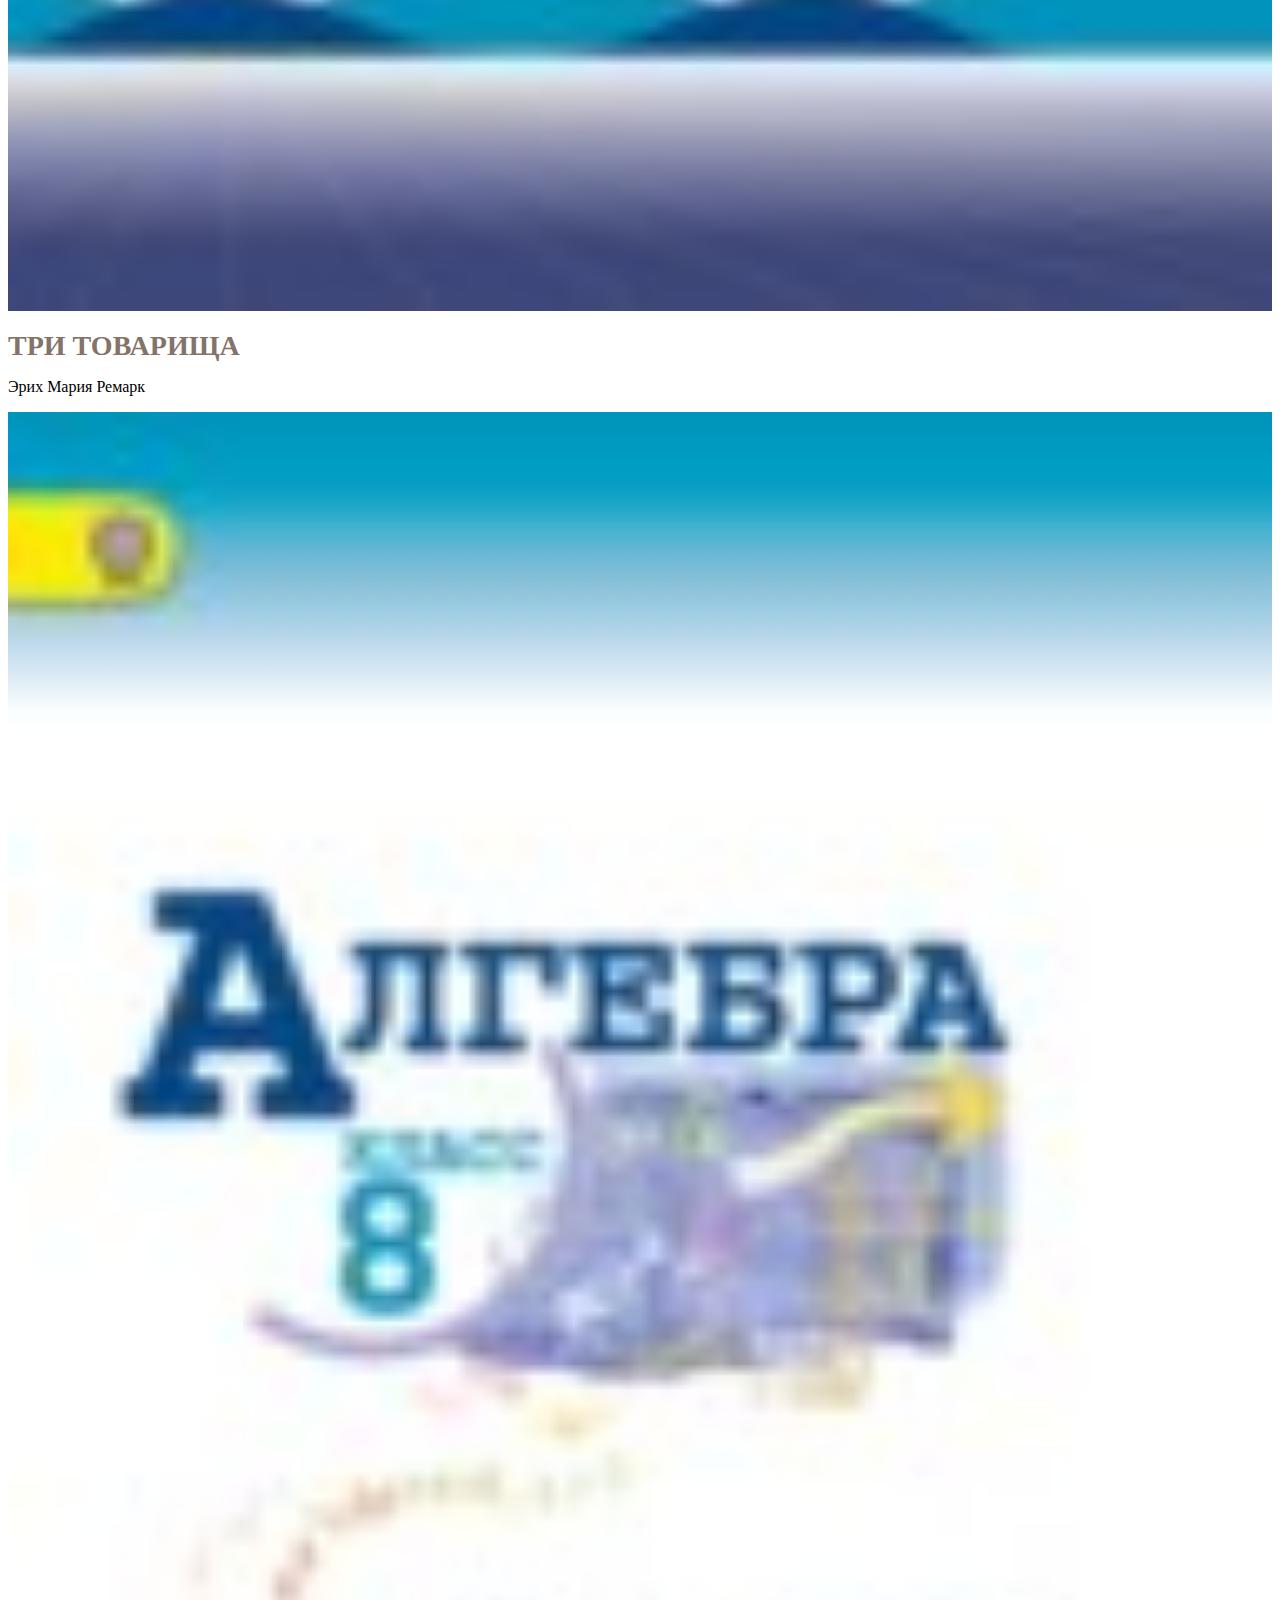
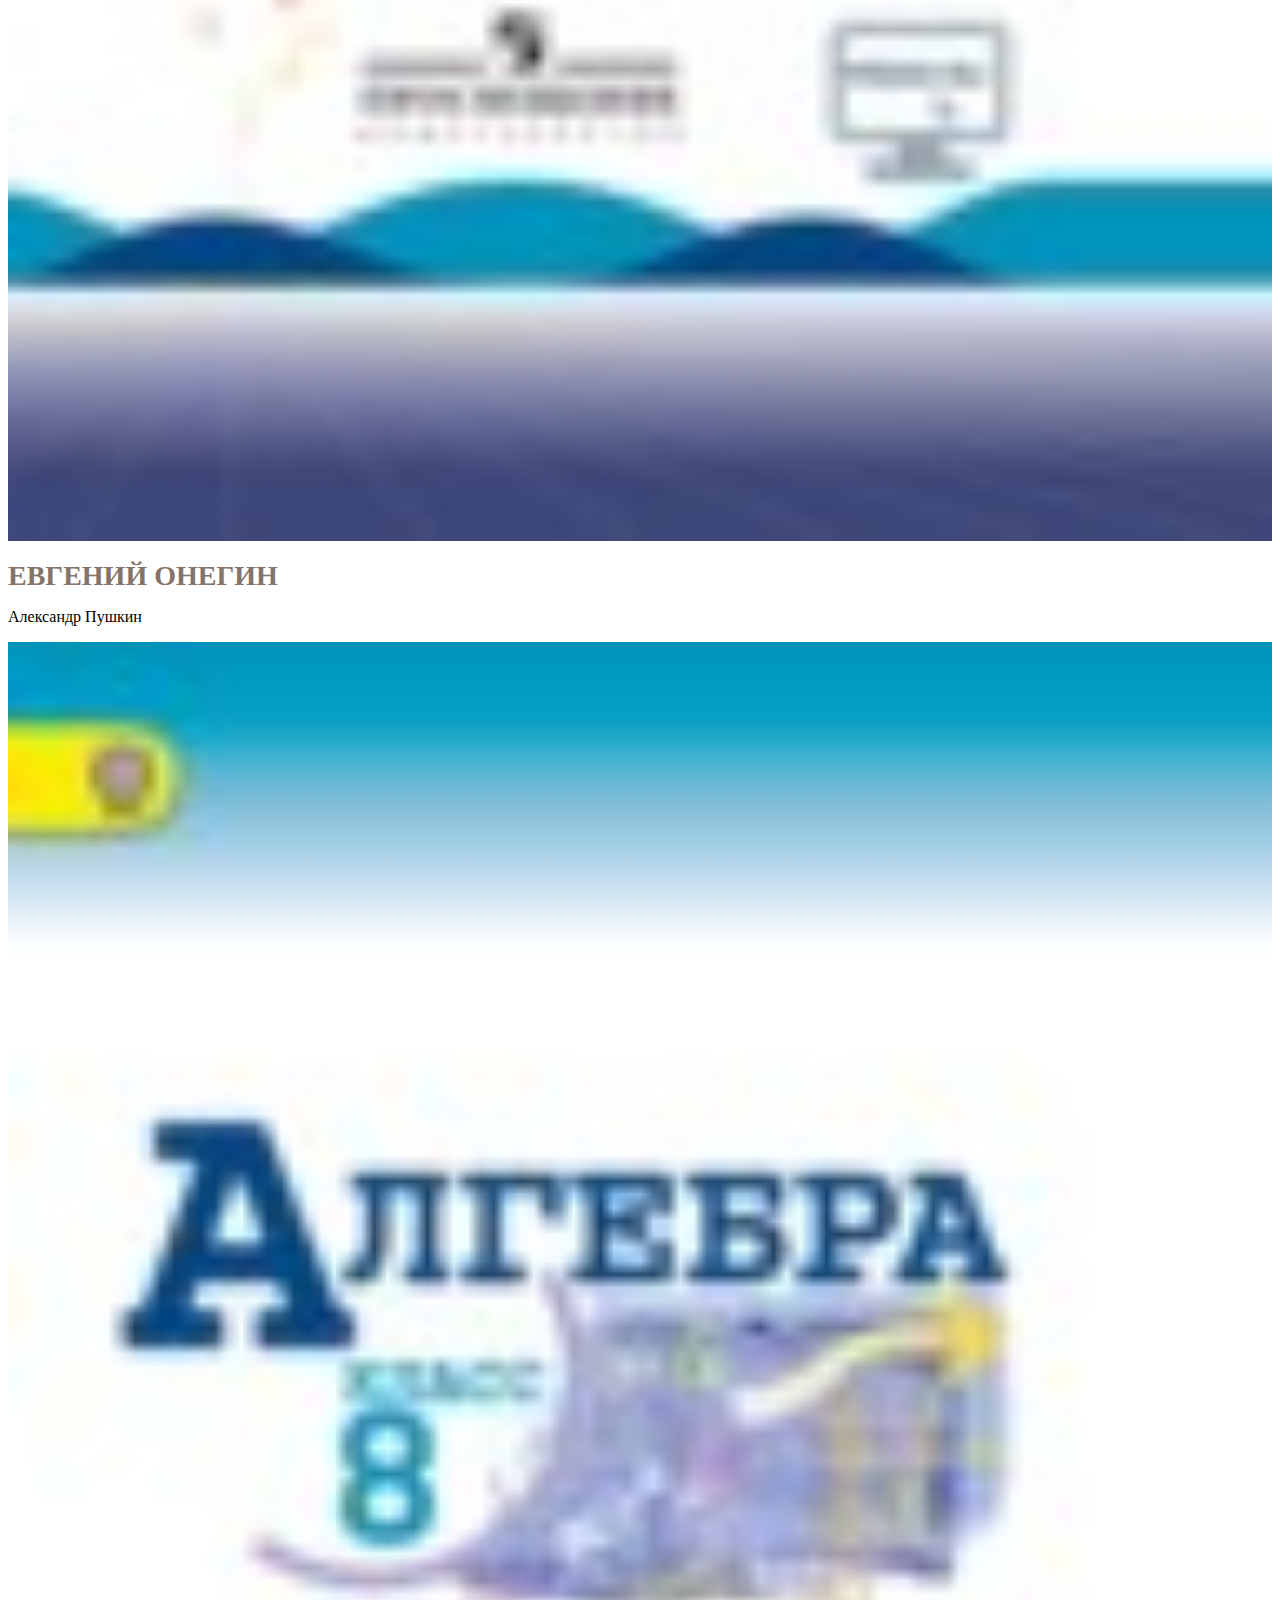
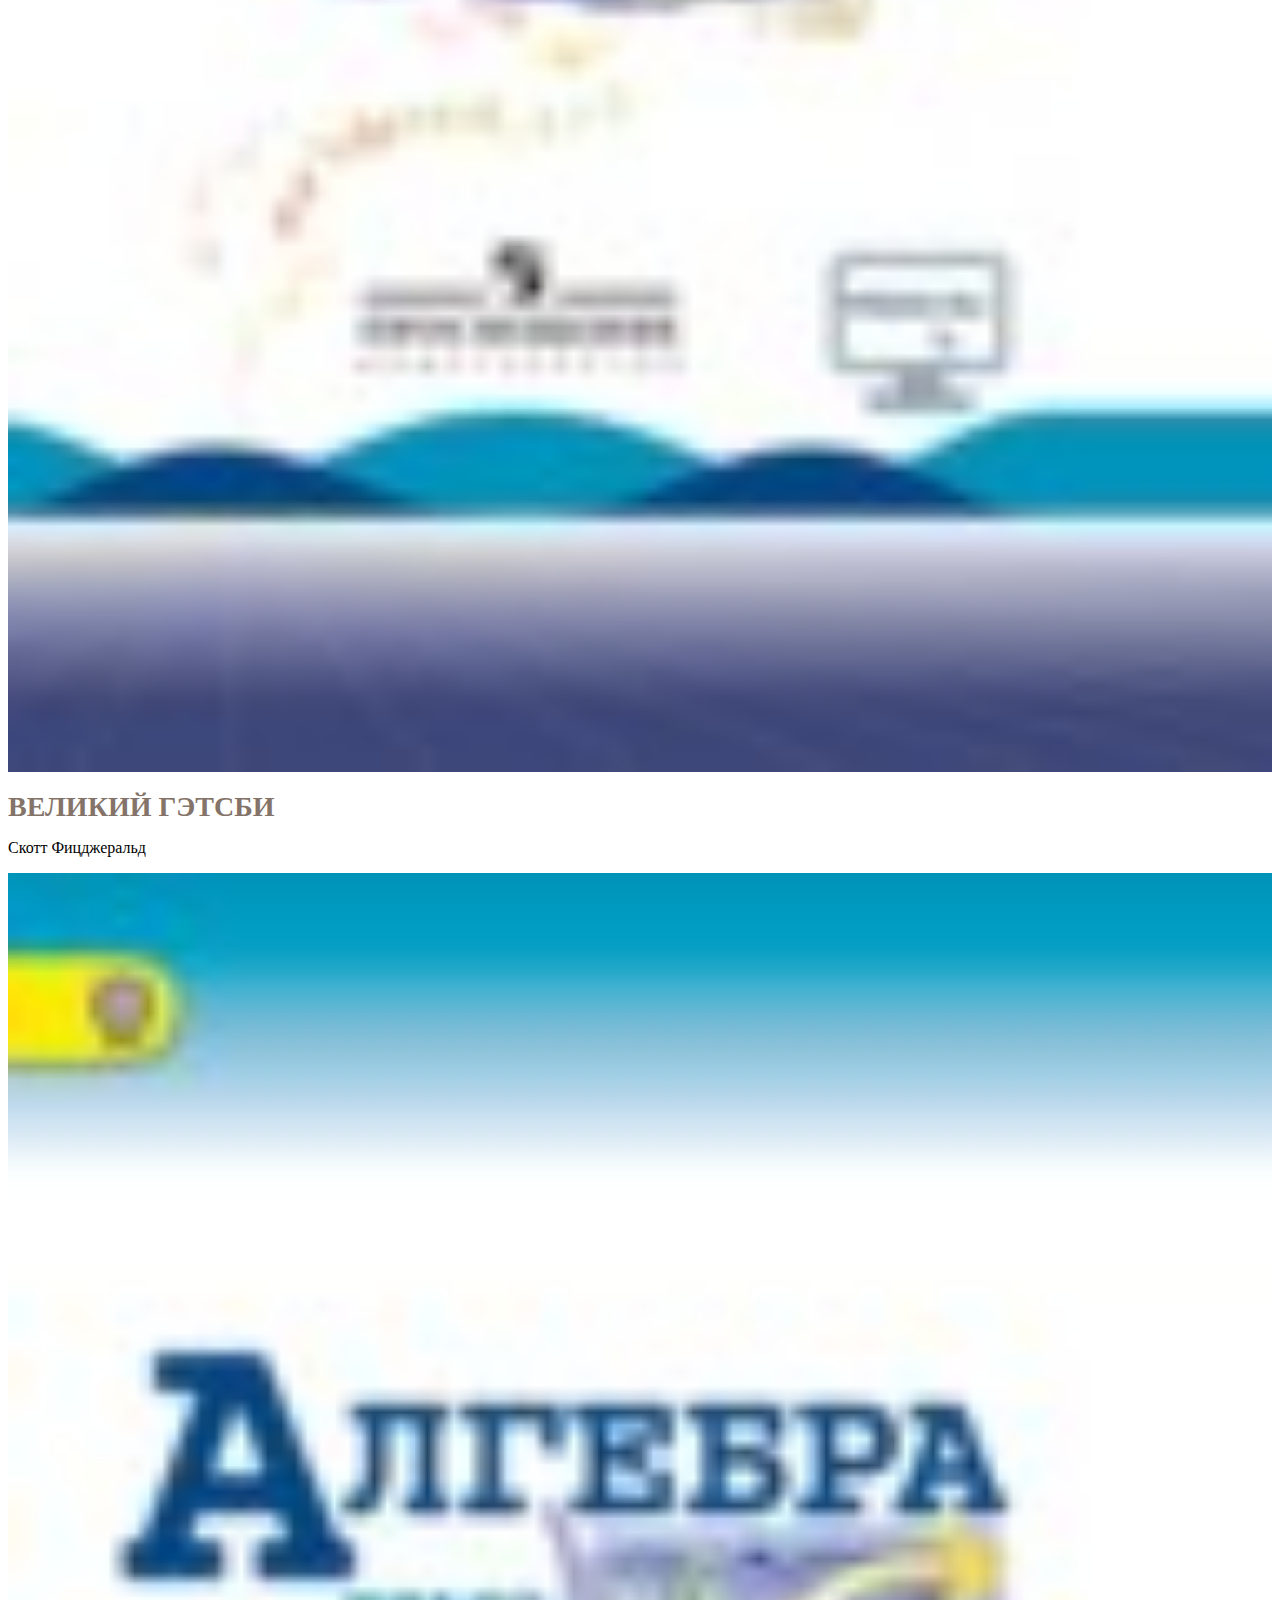
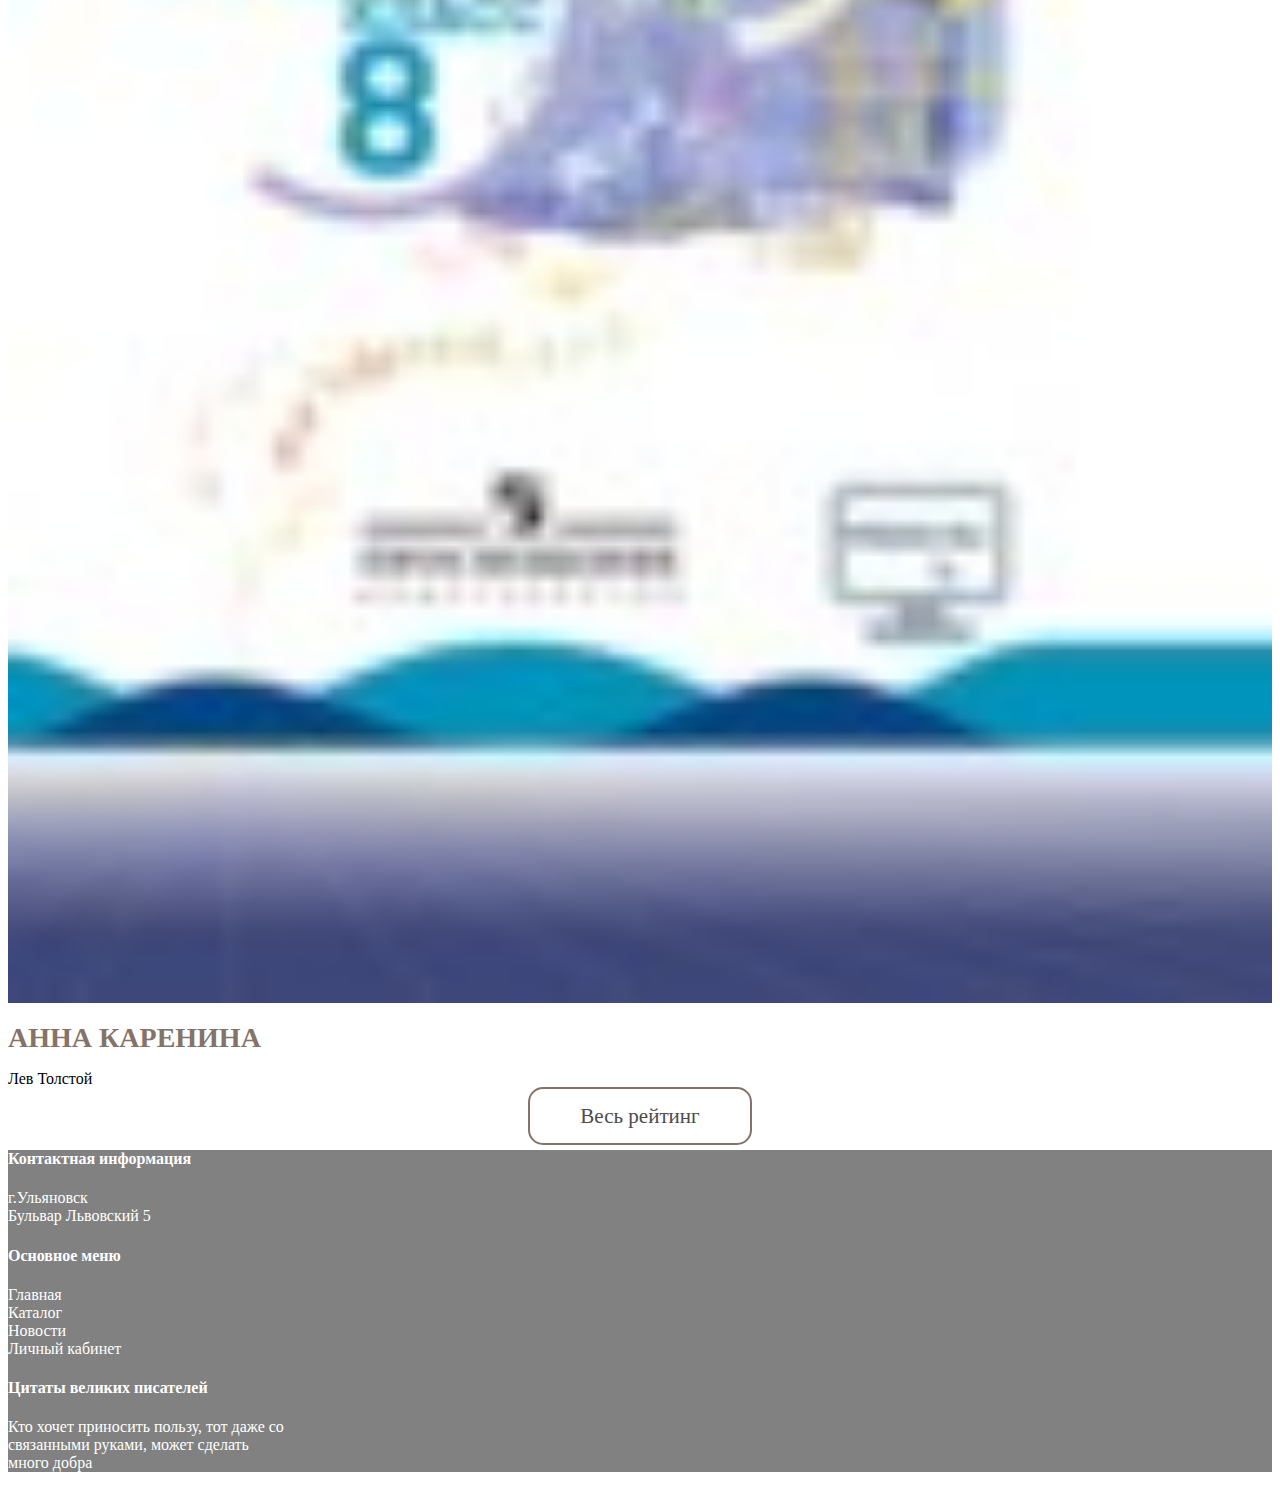
<file: books-catalog.html>
<!DOCTYPE html>
<html lang="en">
<head>
    <link href="https://cdn.jsdelivr.net/npm/bootstrap@5.3.0-alpha1/dist/css/bootstrap.min.css" rel="stylesheet" integrity="sha384-GLhlTQ8iRABdZLl6O3oVMWSktQOp6b7In1Zl3/Jr59b6EGGoI1aFkw7cmDA6j6gD" crossorigin="anonymous">
<script src="https://cdn.jsdelivr.net/npm/bootstrap@5.3.0-alpha1/dist/js/bootstrap.bundle.min.js" integrity="sha384-w76AqPfDkMBDXo30jS1Sgez6pr3x5MlQ1ZAGC+nuZB+EYdgRZgiwxhTBTkF7CXvN" crossorigin="anonymous"></script>
    <link rel="stylesheet" href="style.css">
    <meta charset="UTF-8">
    <meta http-equiv="X-UA-Compatible" content="IE=edge">
    <meta name="viewport" content="width=device-width, initial-scale=1.0">
    <title>Library</title>
</head>
<body>
    <nav class="navbar navbar-expand-lg bg-body-tertiary">
        <div class="container">
          <a class="navbar-brand" href="#">
            <img class="logo" src="img/logo.png" alt="logo">
          </a>
          <button class="navbar-toggler" type="button" data-bs-toggle="collapse" data-bs-target="#navbarNav" aria-controls="navbarNav" aria-expanded="false" aria-label="Toggle navigation">
            <span class="navbar-toggler-icon"></span>
          </button>
          <div class="collapse navbar-collapse flex-end" id="navbarNav">
            <ul class="navbar-nav">
              <li class="nav-item">
                <a class="nav-link" href="/index.html">Главная</a>
              </li>
              <li class="nav-item">
                <a class="nav-link" href="/reading_room.html">Новости</a>
              </li>
              <li class="nav-item">
                <a class="nav-link active" aria-current="page" href="#">Каталог</a>
              </li>
              <li class="nav-item">
                <a class="nav-link" href="">Личный кабинет</a>
              </li>
            </ul>
          </div>
        </div>
      </nav>
     <div class="bg-top">
        <h2>КНИЖНЫЙ КАТАЛОГ</h2>
        <p>Выберите интересующую вас категорию или автора</p>
     </div>
     <div class="container mt-5">
      <div class="row text">
        <h2>Категории</h2>
        <p>Каталог электронной библиотеки содержит тысячи копий произведений и нехудожественных книг, издания на руском и других языках на различных носителях и в различне хронологические периоды</p>
      </div>
      <div class="row kats">
        <div class="col-lg-4">
        <h3>Комиксы, Манга, <br> Артбуки</h3>
        <ul>
          <li><a href="#">Комиксы</a></li>
          <li><a href="#">Комиксы для детей</a></li>
          <li><a href="#">Манга</a></li>
          <li><a href="#">Манга для детей</a></li>
          <li><a href="#">Новеллизации</a></li>
        </ul>
        <ul>
          <li><a href="#" class="banan">Все книги жанра</a></li>
        </ul>
        </div>
        <div class="col-lg-4">
          <h3>Художественная <br> литература</h3>
          <ul>
            <li><a href="#">Детективы</a></li>
            <li><a href="#">Драматургия</a></li>
            <li><a href="#">Классическая проза</a></li>
            <li><a href="#">Поэзия</a></li>
            <li><a href="#">Приключения</a></li>
          </ul>
          <ul>
            <li><a href="#" class="banan">Все книги жанра</a></li>
          </ul>
        </div>
        <div class="col-lg-4">
          <h3>Нон-Фикшн <br> литература</h3>
          <ul>
            <li><a href="#">Комиксы</a></li>
            <li><a href="#">Комиксы для детей</a></li>
            <li><a href="#">Манга</a></li>
            <li><a href="#">Манга для детей</a></li>
            <li><a href="#">Новеллизации</a></li>
          </ul>
          <ul>
            <li><a href="#" class="banan">Все книги жанра</a></li>
          </ul>
        </div>
    </div>
    <div class="row kats kats2">
      <div class="col-lg-4">
        <h3>периодические <br> издания</h3>
        <a href="#" class="banan">Все книги жанра</a>
      </div>
      <div class="col-lg-4">
        <h3>учебная и <br> методическая</h3>
        <a href="#" class="banan">Все книги жанра</a>
      </div>
      <div class="col-lg-4">
        <h3>молодежная <br> литература</h3>
        <a href="#" class="banan">Все книги жанра</a>
      </div>
    </div>
  <div class="line mt-5 mb-5"></div>
    <div class="row text mb-5">
      <h2>авторы</h2>
      <p>Сотни книг российских и зарубежных авторов собраны на сайте электронной библиотеки</p>
    </div>
    <div class="row">
      <div class="col-lg-4">
        <div class="nig">
        <img src="/img/image137.png" class="img_around" alt="picture">
        <h3>Булгаков Михаил Афанасьевич</h3>
        <h5>293 книги</h5>
        <p>Его произведения неоднократно экранизировались и стали основой для множества театральных постановок</p>
        <a href="#" class="banan">Все книги автора</a>
      </div>
      </div>
      <div class="col-lg-4">
        <div class="nig">
        <img src="/img/image138.png" class="img_around" alt="picture">
        <h3>Толстой Лев Николаевич</h3>
        <h5>542 книги</h5>
        <p>Много времени посвящал самообразованию. Первый рассказ "История вчерашнего дня" он написал в 1851 году</p>
        <a href="#" class="banan">Все книги автора</a>
      </div>
      </div>
      <div class="col-lg-4">
        <div class="nig">
        <img src="/img/image139.png" class="img_around" alt="picture">
        <h3>Маршак Самуил Яковлевич</h3>
        <h5>643 книги</h5>
        <p>Поэт, драматург, переводчик, литературный критик, сценарист. Автор детских стихов, любимы несколькими поколениями детей</p>
        <a href="#" class="banan">Все книги автора</a>
      </div>
      </div>
    </div>
    <div class="row button mt-5 mb-5">
      <div class="col">
        <a href="#" class="btn">Все авторы</a>
      </div>
    </div> 
    <div class="banner mt-5 mb-5">
      <h2>100 лучших книг</h2>
      <p>Рейтинг самых популярных и неповторимых произведений</p>
    </div>
    <div class="row">
      <div class="col-lg-2">
          <div class="book-card2">
              <img src="/img/book-1.jpg" alt="picture">
              <h3>451 по фаренгейту</h3>
              <p>Рэй Блэлбери</p>
          </div>
      </div>
      <div class="col-lg-2">
          <div class="book-card2">
              <img src="/img/book-1.jpg" alt="picture">
              <h3>Мастер и маргарита</h3>
              <p>Михаил Булгаков</p>
          </div>
      </div>
      <div class="col-lg-2">
          <div class="book-card2">
              <img src="/img/book-1.jpg" alt="picture">
              <h3>Три товарища</h3>
              <p>Эрих Мария Ремарк</p>
          </div>
      </div>
      <div class="col-lg-2">
          <div class="book-card2">
              <img src="/img/book-1.jpg" alt="picture">
              <h3>Евгений Онегин</h3>
              <p>Александр Пушкин</p>
          </div>
      </div>
      <div class="col-lg-2">
          <div class="book-card2">
              <img src="/img/book-1.jpg" alt="picture">
              <h3>Великий гэтсби</h3>
              <p>Скотт Фицджеральд</p>
          </div>
      </div>
      <div class="col-lg-2">
          <div class="book-card2">
              <img src="/img/book-1.jpg" alt="picture">
              <h3>Анна Каренина</h3>
              <p>Лев Толстой</p>
          </div>
      </div>
  </div>
  <div class="row button mt-5 mb-5">
    <div class="col">
      <a href="#" class="btn">Весь рейтинг</a>
    </div>
    </div>
  </div>
          <div class="footer pt-5 pb-5">
            <div class="container">
              <div class="row">
                <div class="col-lg-4">
                  <h4>Контактная информация</h4>
                  <p>г.Ульяновск <br> Бульвар Львовский 5</p>
                </div>
                <div class="col-lg-4">
                  <h4>Основное меню</h4>
                  <ul>
                    <li><a href="#">Главная</a></li>
                    <li><a href="#">Каталог</a></li>
                    <li><a href="#">Новости</a></li>
                    <li><a href="#">Личный кабинет</a></li>
                  </ul>
                </div>
                <div class="col-lg-4">
                  <h4>Цитаты великих писателей</h4>
                  <p>Кто хочет приносить пользу, тот даже со <br> связанными руками, может сделать <br> много добра</p>
                </div>
              </div>
            </div>
          </div>
</body>
</html>
</file>
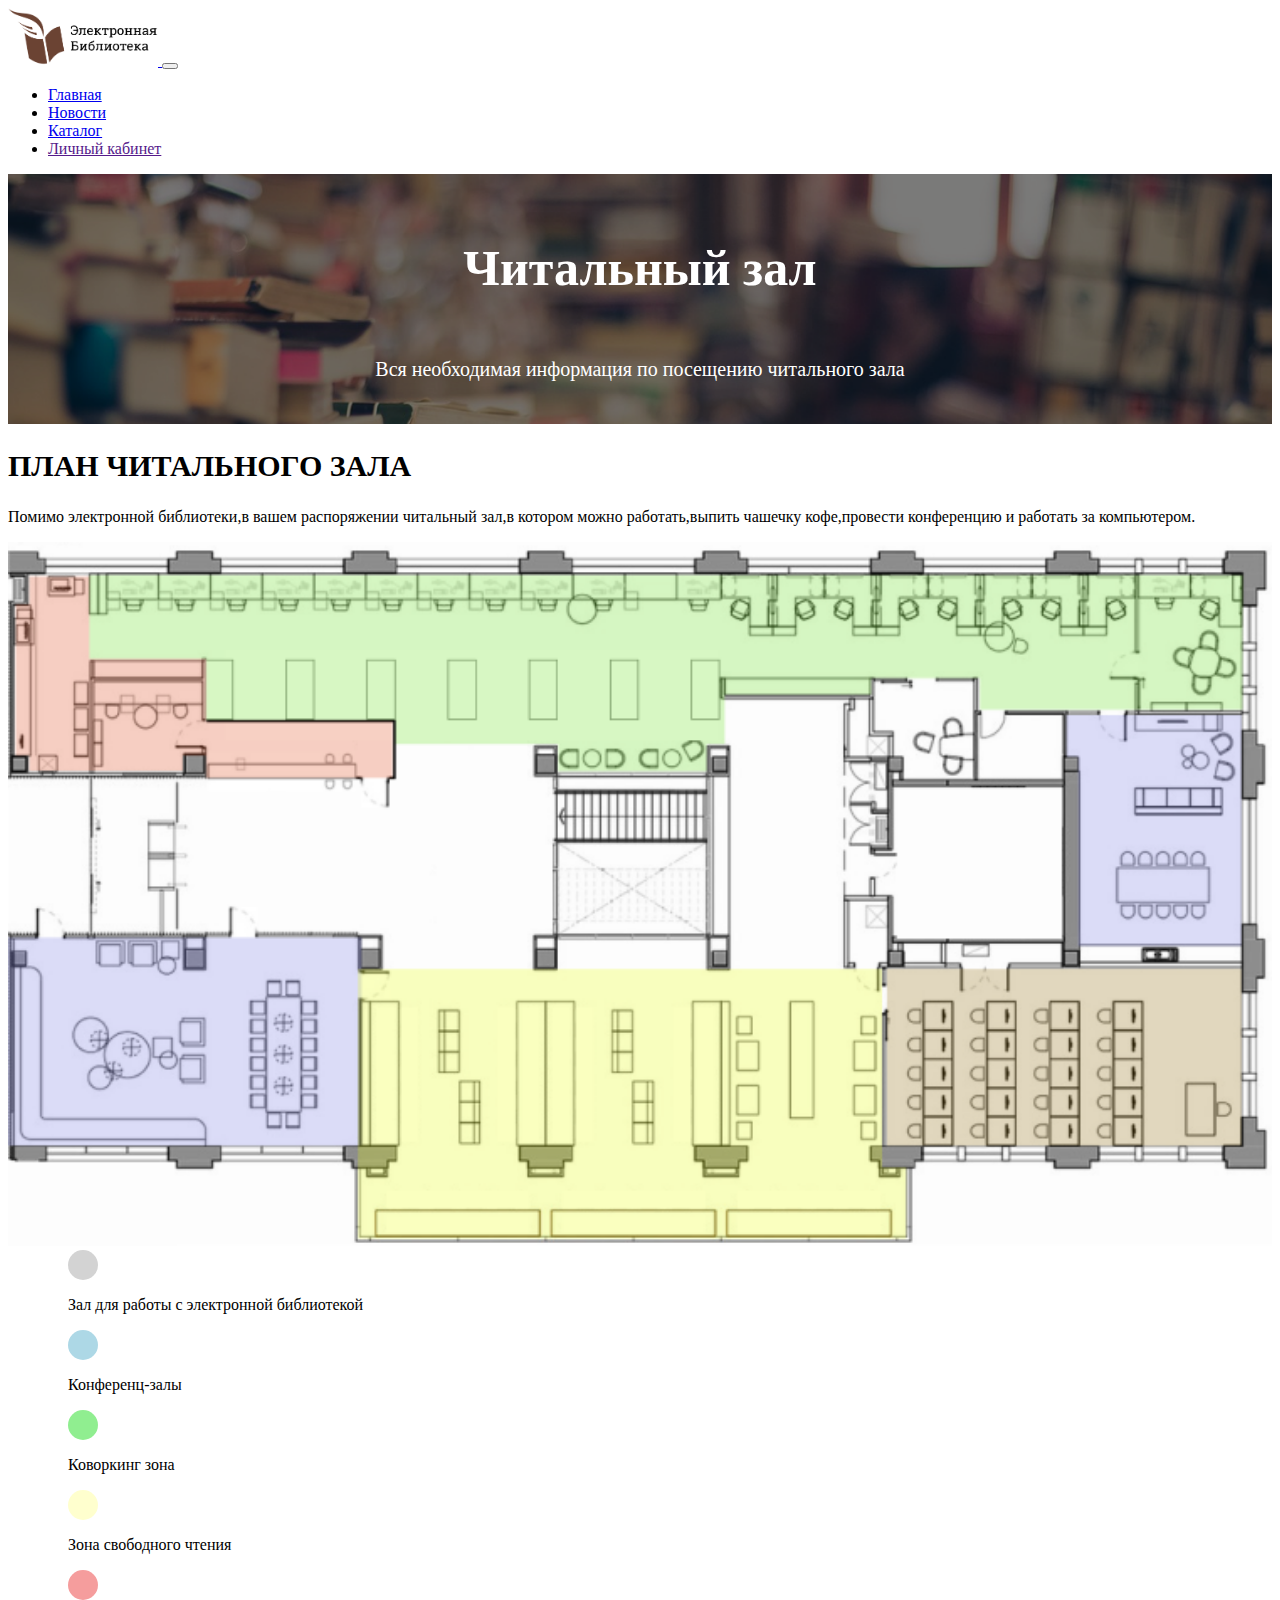
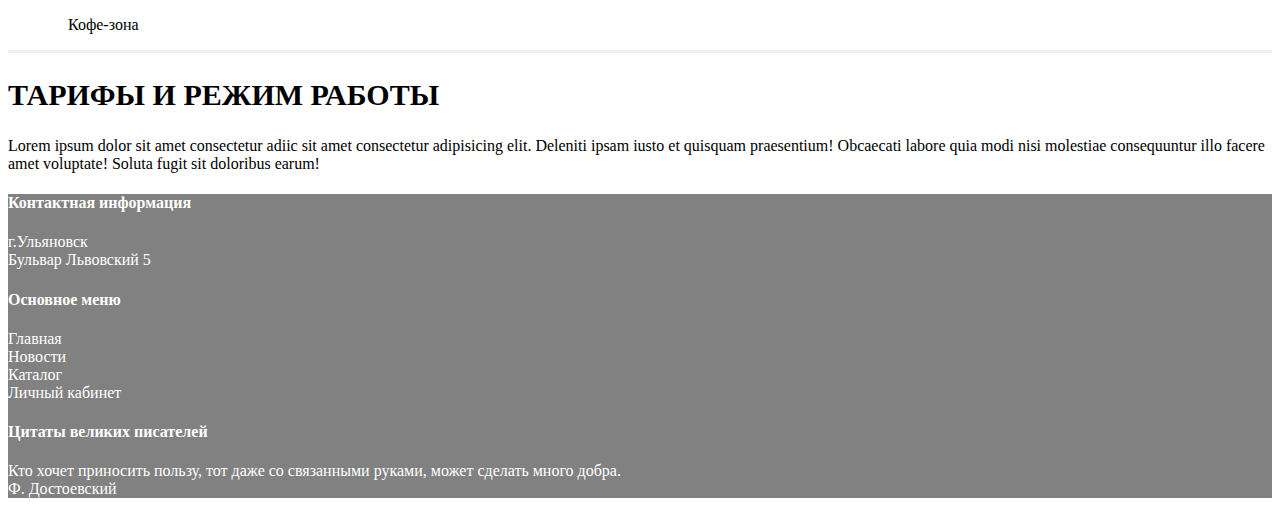
<file: reading_room.html>
<!DOCTYPE html>
<html lang="en">
<head>
    <link href="https://cdn.jsdelivr.net/npm/bootstrap@5.3.0-alpha1/dist/css/bootstrap.min.css" rel="stylesheet" integrity="sha384-GLhlTQ8iRABdZLl6O3oVMWSktQOp6b7In1Zl3/Jr59b6EGGoI1aFkw7cmDA6j6gD" crossorigin="anonymous">
    <script src="https://cdn.jsdelivr.net/npm/bootstrap@5.3.0-alpha1/dist/js/bootstrap.bundle.min.js" integrity="sha384-w76AqPfDkMBDXo30jS1Sgez6pr3x5MlQ1ZAGC+nuZB+EYdgRZgiwxhTBTkF7CXvN" crossorigin="anonymous"></script>
    <link rel="stylesheet" href="style.css">
    <meta charset="UTF-8">
    <meta http-equiv="X-UA-Compatible" content="IE=edge">
    <meta name="viewport" content="width=device-width, initial-scale=1.0">
    <title>Электронная библиотека</title>
</head>
<body>
    <nav class="navbar navbar-expand-lg bg-body-tertiary">
        <div class="container">
          <a class="navbar-brand" href="#">
            <img class="logo" src="img/logo.png" alt="logo">
          </a>
          <button class="navbar-toggler" type="button" data-bs-toggle="collapse" data-bs-target="#navbarNav" aria-controls="navbarNav" aria-expanded="false" aria-label="Toggle navigation">
            <span class="navbar-toggler-icon"></span>
          </button>
          <div class="collapse navbar-collapse flex-end" id="navbarNav">
            <ul class="navbar-nav">
              <li class="nav-item">
                <a class="nav-link active" aria-current="page" href="/index.html">Главная</a>
              </li>
              <li class="nav-item">
                <a class="nav-link" href="#">Новости</a>
              </li>
              <li class="nav-item">
                <a class="nav-link" href="/books-catalog.html">Каталог</a>
              </li>
              <li class="nav-item">
                <a class="nav-link" href="">Личный кабинет</a>
              </li>
            </ul>
          </div>
        </div>
    </nav>
    <div class="bg-top">
        <h2 class="text-uppercase">Читальный зал</h2>
        <p>Вся необходимая информация по посещению читального зала</p>
    </div>
    <div class="container mt-5">
        <div class="row text mt-5 mb-5">
            <h2>План читального зала</h2>
            <p>Помимо электронной библиотеки,в вашем распоряжении читальный зал,в котором можно работать,выпить чашечку кофе,провести конференцию и работать за компьютером.</p>
        </div>
        <div class="plan row">
            <div class="plan-png col-lg-8">
                <img src="img/plan.png" alt="plan">
            </div>
                <div class="circles col-lg-4">
                  <div class="circle-lightbrown"></div>
                  <p>Зал для работы с электронной библиотекой</p>
                  <div class="circle-lightblue"></div>
                  <p>Конференц-залы</p>
                  <div class="circle-lightgreen"></div>
                  <p>Коворкинг зона</p>
                  <div class="circle-lightyellow"></div>
                  <p>Зона свободного чтения</p>
                  <div class="circle-lightred"></div>
                  <p>Кофе-зона</p>
                  </div>
                </div>
                <div class="text01 row">
                    <div class="col-lg-6">
                        <p></p>
                    </div>
                    <div class="col-lg-6">
                        <p></p>
                    </div>
                </div>
                <div class="line mt-5"></div>  
                <div class="row text mt-5 mb-5">
                    <h2>Тарифы и режим работы</h2>
                    <p>Lorem ipsum dolor sit amet consectetur adiic     sit amet consectetur adipisicing elit. Deleniti ipsam iusto et quisquam praesentium! Obcaecati labore quia modi nisi molestiae consequuntur illo facere amet voluptate! Soluta fugit sit doloribus earum!</p>
                </div>
        </div>
    </div>
    <div class="footer pt-5 pb-5">
        <div class="container">
            <div class="row">
                <div class="col-lg-4">
                    <h4>Контактная информация</h4>
                    <p>г.Ульяновск <br>Бульвар Львовский 5 </p>
                </div>
                <div class="col-lg-4">
                    <h4>Основное меню</h4>
                    <ul>
                        <li>
                            <a href="#">Главная</a>
                        </li>
                        <li>
                            <a href="#">Новости</a>
                        </li>
                        <li>
                            <a href="#">Каталог</a>
                        </li>
                        <li>
                            <a href="#">Личный кабинет</a>
                        </li>
                    </ul>
                </div>
                <div class="col-lg-4">
                    <h4>Цитаты великих писателей</h4>
                    <p>Кто хочет приносить пользу, тот даже со связанными руками, может сделать много добра. <br>Ф. Достоевский </p>
                </div>
            </div>
        </div>
    </div>
</file>
<file: style.css>
.logo {
    width: 150px;
}
.flex-end {
    justify-content: flex-end;
}
.carousel-item img {
    height: 661px;
}
.carousel-caption h2 {
    font-weight: bold;
}
.w-30 {
    width: 30%;
}
h3 {
    color: #847368;
    text-transform: uppercase;
    margin: 15px 0;
    font-size: 23px;
}
.col-lg-2 img {
    width: 100%;
}
.box-shadow {
    box-shadow: 0px 0px 5px #e6e6e6;
    border-radius: 5px;
    border: 1px solid #e6e6e6 !important;
    padding: 20px;
}
.mb-5 {
    justify-content: space-around;
}
.book-card p {
    font-size: 10px;
    color: grey;
}
.book-card h3 {
    color: #98582f;
}
.footer {
    background-color: #818181;
    color: #fff;
}
.footer a {
    text-decoration: none;
    color: #fff;
}
.footer ul {
    list-style-type: none;
    padding: 0;
}
.info {
    width: 33%;
}
.menu {
    width: 33%;
}
.quotes {
    width: 33%;
}
.bg-top {
    height: 250px;
    background-image: url(/img/banner2.png);
    background-size: cover;
    color: #fff;
    display: flex;
    flex-direction: column;
    justify-content: center;
    align-items: center;
}
.bg-top h2 {
    font-size: 50px;
}
.bg-top p {
    font-size: 20px;
}
.kats ul {
    list-style-type: none;
    padding: unset;
}
.kats a {
    color: black;
}
.kats2 {
    margin-bottom: 50px;
}
.line {
    height: 3px;
    background-color: #efefef;
}
.text h2 {
    text-transform: uppercase;
    font-weight: bold;
    font-size: 30px;
}
.banan {
    color: #98582f !important;  
}
.img_around {
    height: 100px;  
    border-radius: 100px; 
    box-shadow: 0 0 7px #666;
}
.nig {
    border-radius: 5px;
    border: 1px solid #e6e6e6 !important;
    padding: 30px;
}
h5 {
    color: #9b9999;
    font-size: 10px;
}
.nig h3 {
    font-size: 27px;
}
.btn {
    border: 2px solid #847368;
    padding: 15px 50px;
    border-radius: 15px;
    font-size: 21px;
    text-decoration: none;
    color: #4c4c4c;
}
.btn:hover {
    border-color: #e6e6e6;
}
.button .col {
    text-align: center;
}
.banner {
    background-image: url(/img/banner3.png);
    height: 300px;
    color: #fff;
    display: flex;
    flex-direction: column;
    justify-content: flex-end;
    padding-left: 50px;
    padding-bottom: 30px;
    font-size: 20px;
}
.book-card2 h3 {
    font-size: 28px;
}
.circle-lightbrown {
    height: 30px;
    width: 30px;
    border-radius: 50%;
    background-color: lightgray;
}
.circle-lightblue {
    height: 30px;
    width: 30px;
    border-radius: 50%;
    background-color: lightblue;

}
.circle-lightgreen {
    height: 30px;
    width: 30px;
    border-radius: 50%;
    background-color: lightgreen;

}
.circle-lightyellow {
    height: 30px;
    width: 30px;
    border-radius: 50%;
    background-color: rgb(255, 255, 206);

}
.circle-lightred {
    height: 30px;
    width: 30px;
    border-radius: 50%;
    background-color: rgb(245, 157, 157);

}
.plan-png img {
    width: 100%;
}
.circles.col-lg-4 {
    padding-left: 60px;
}
</file>
